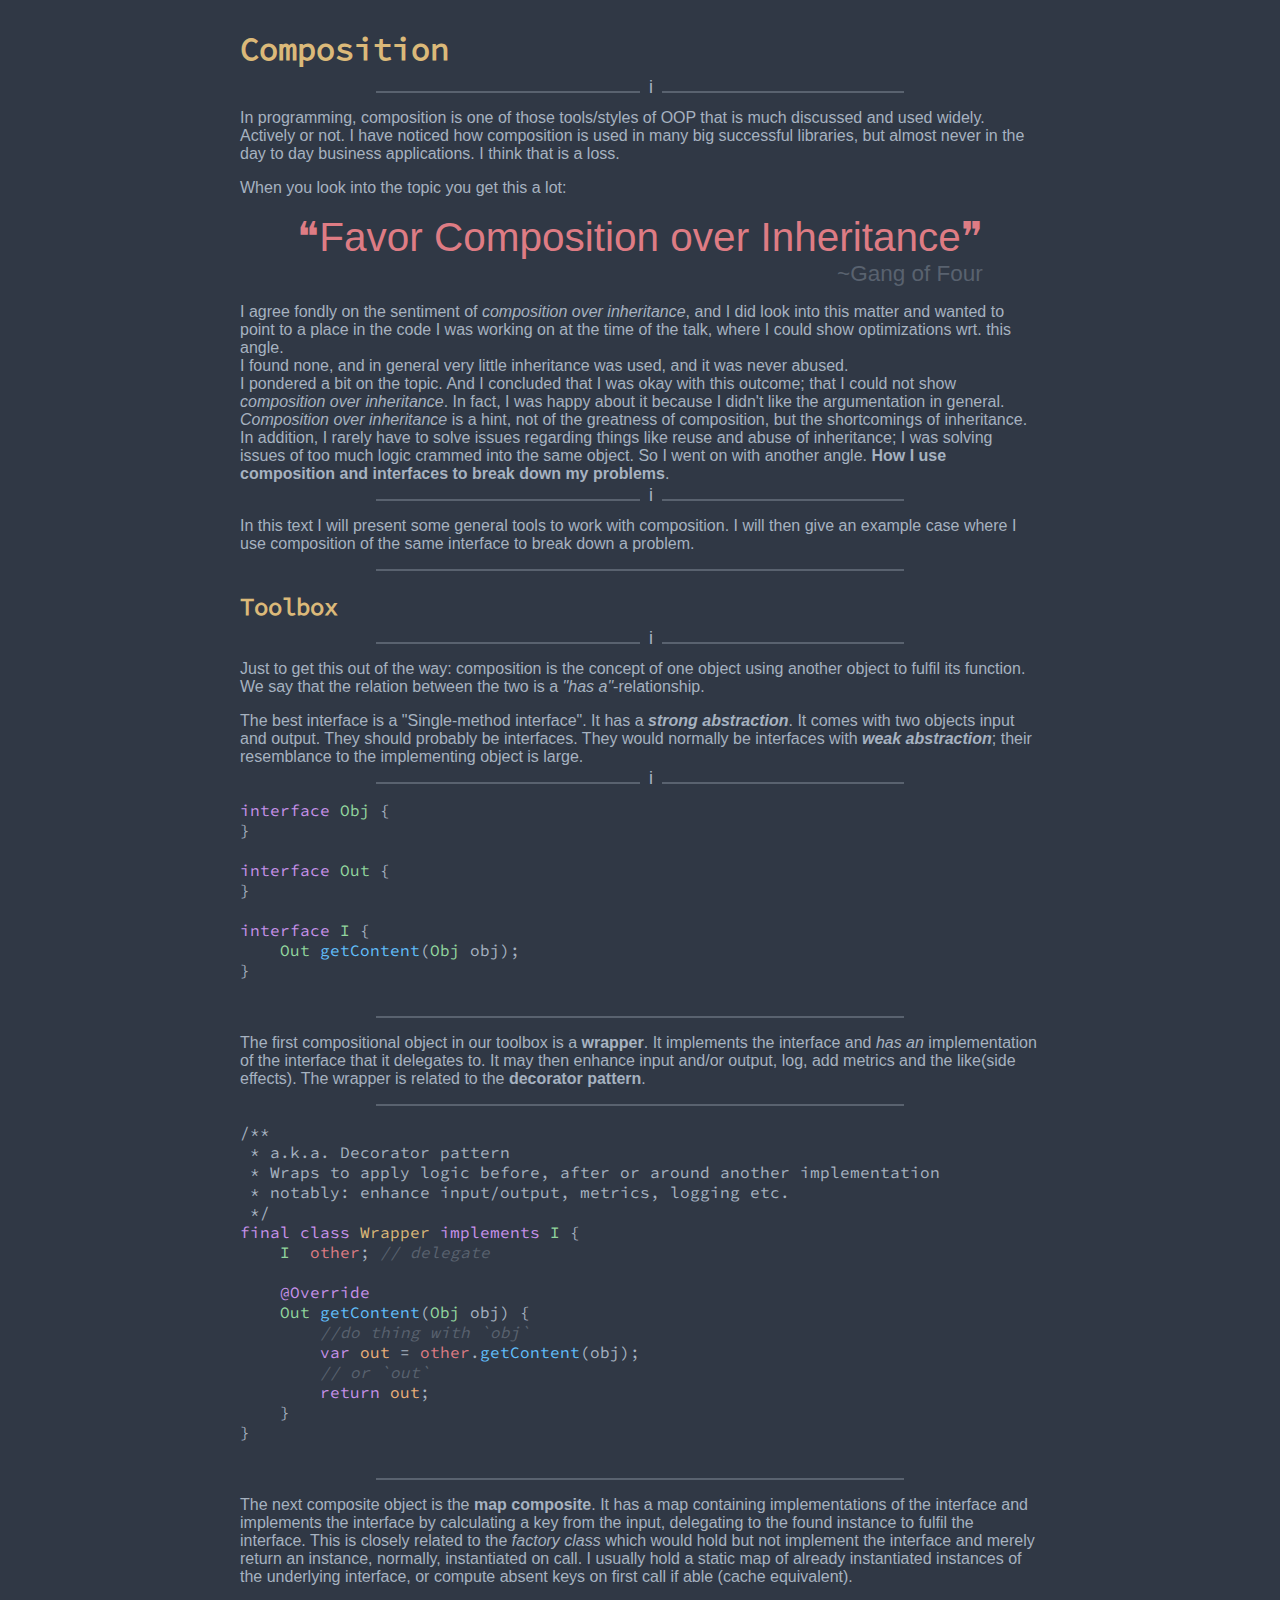
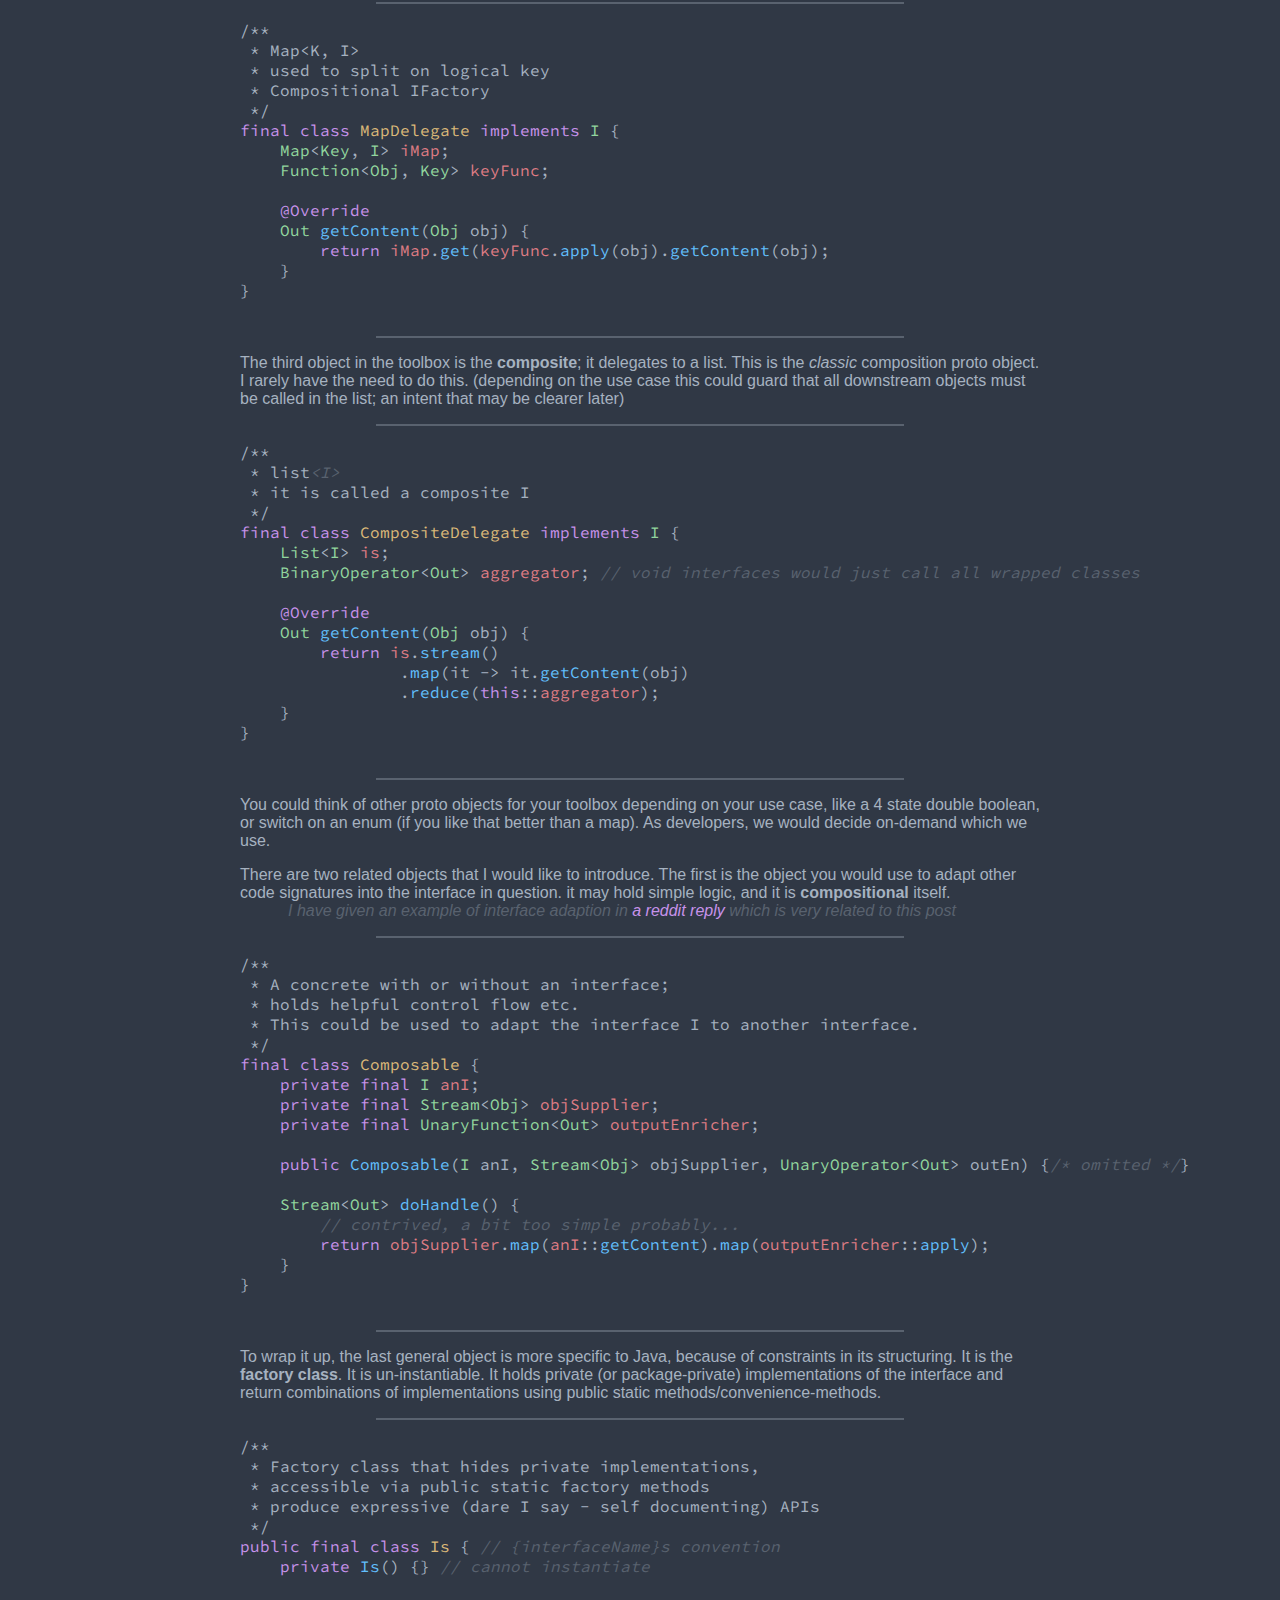
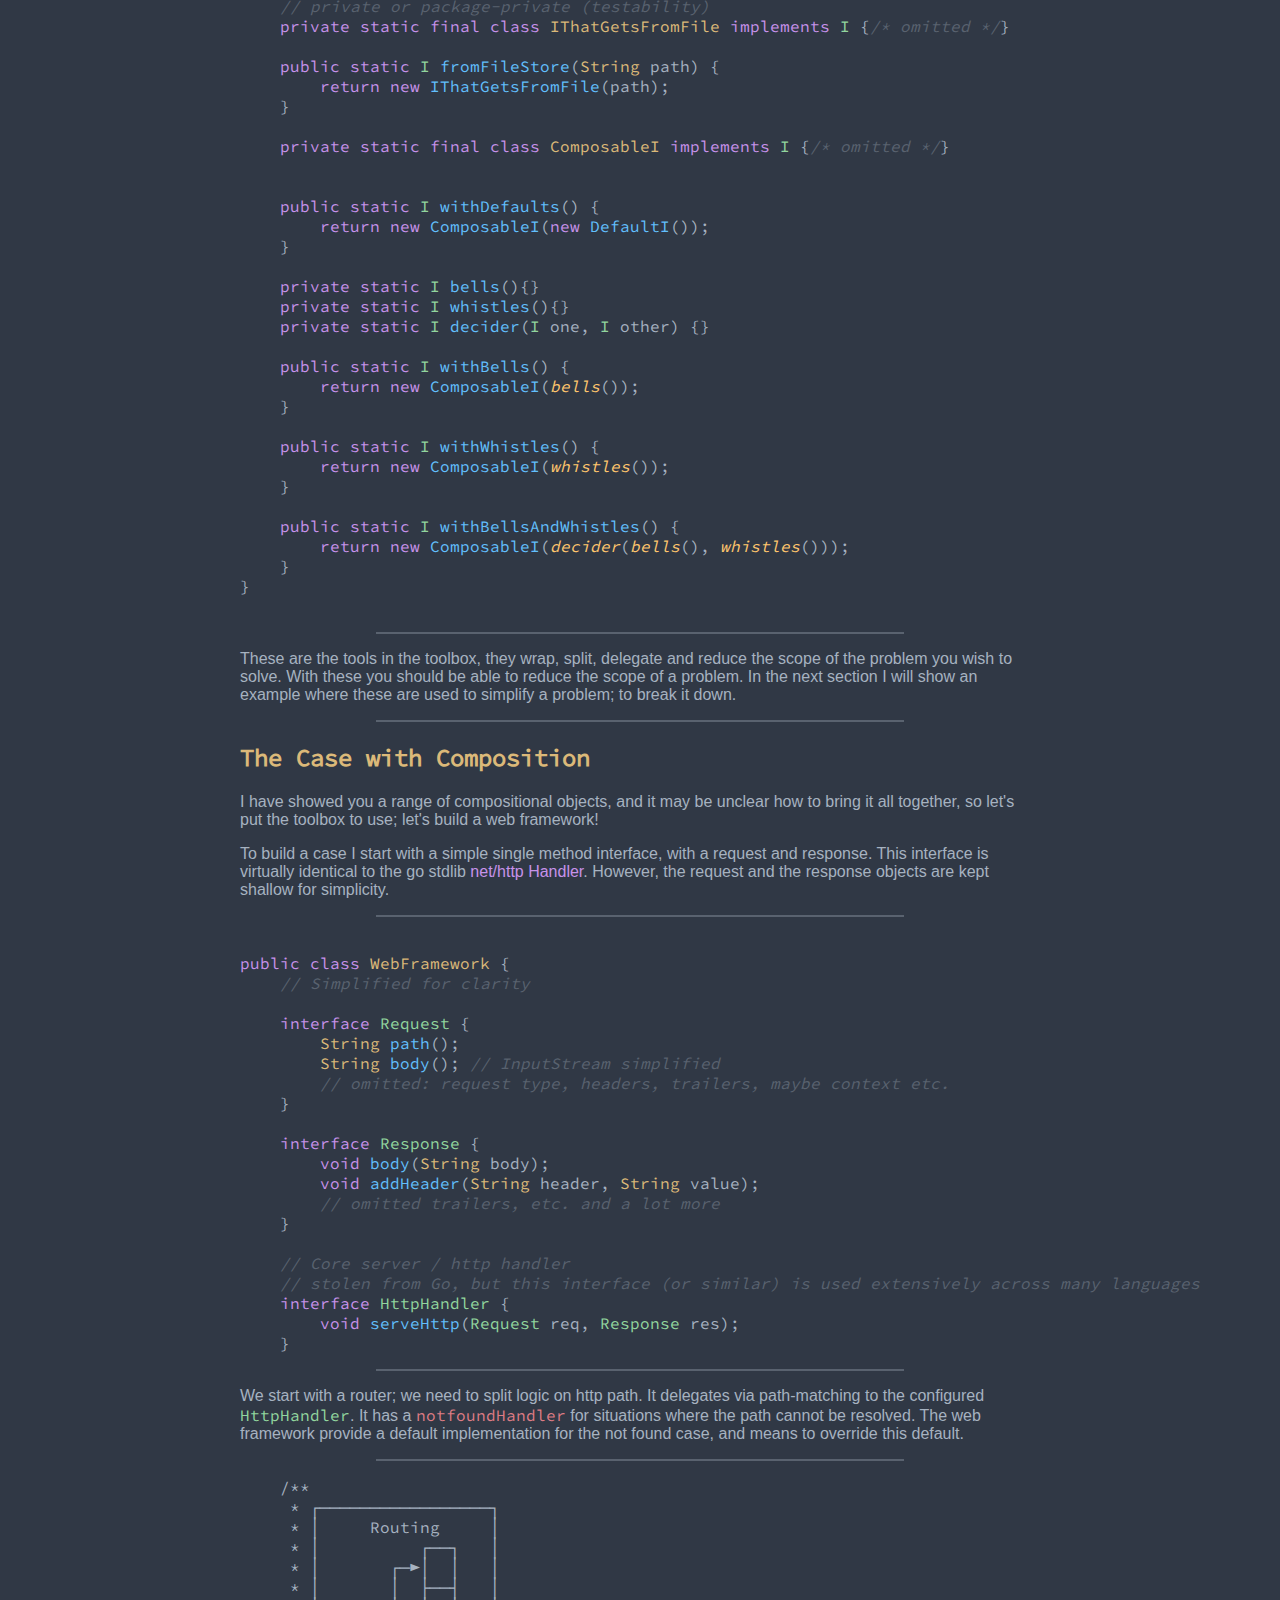
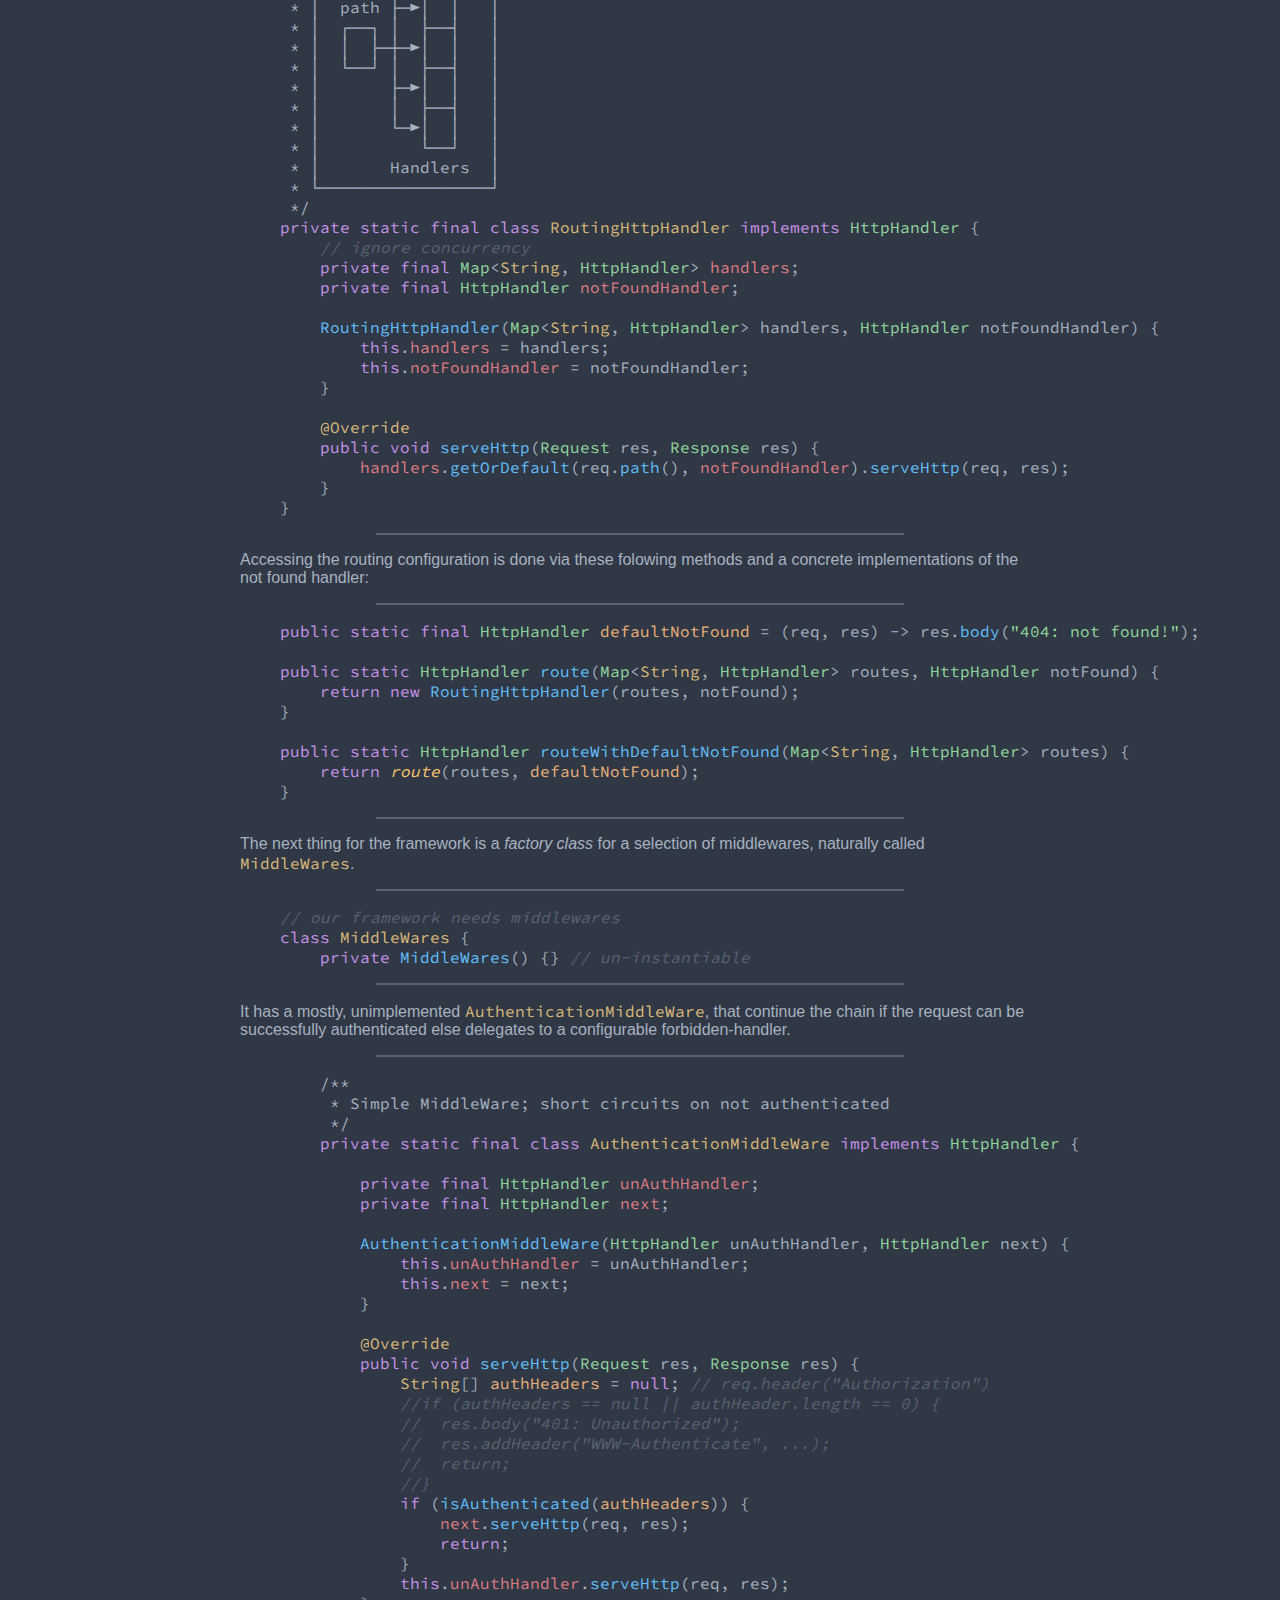
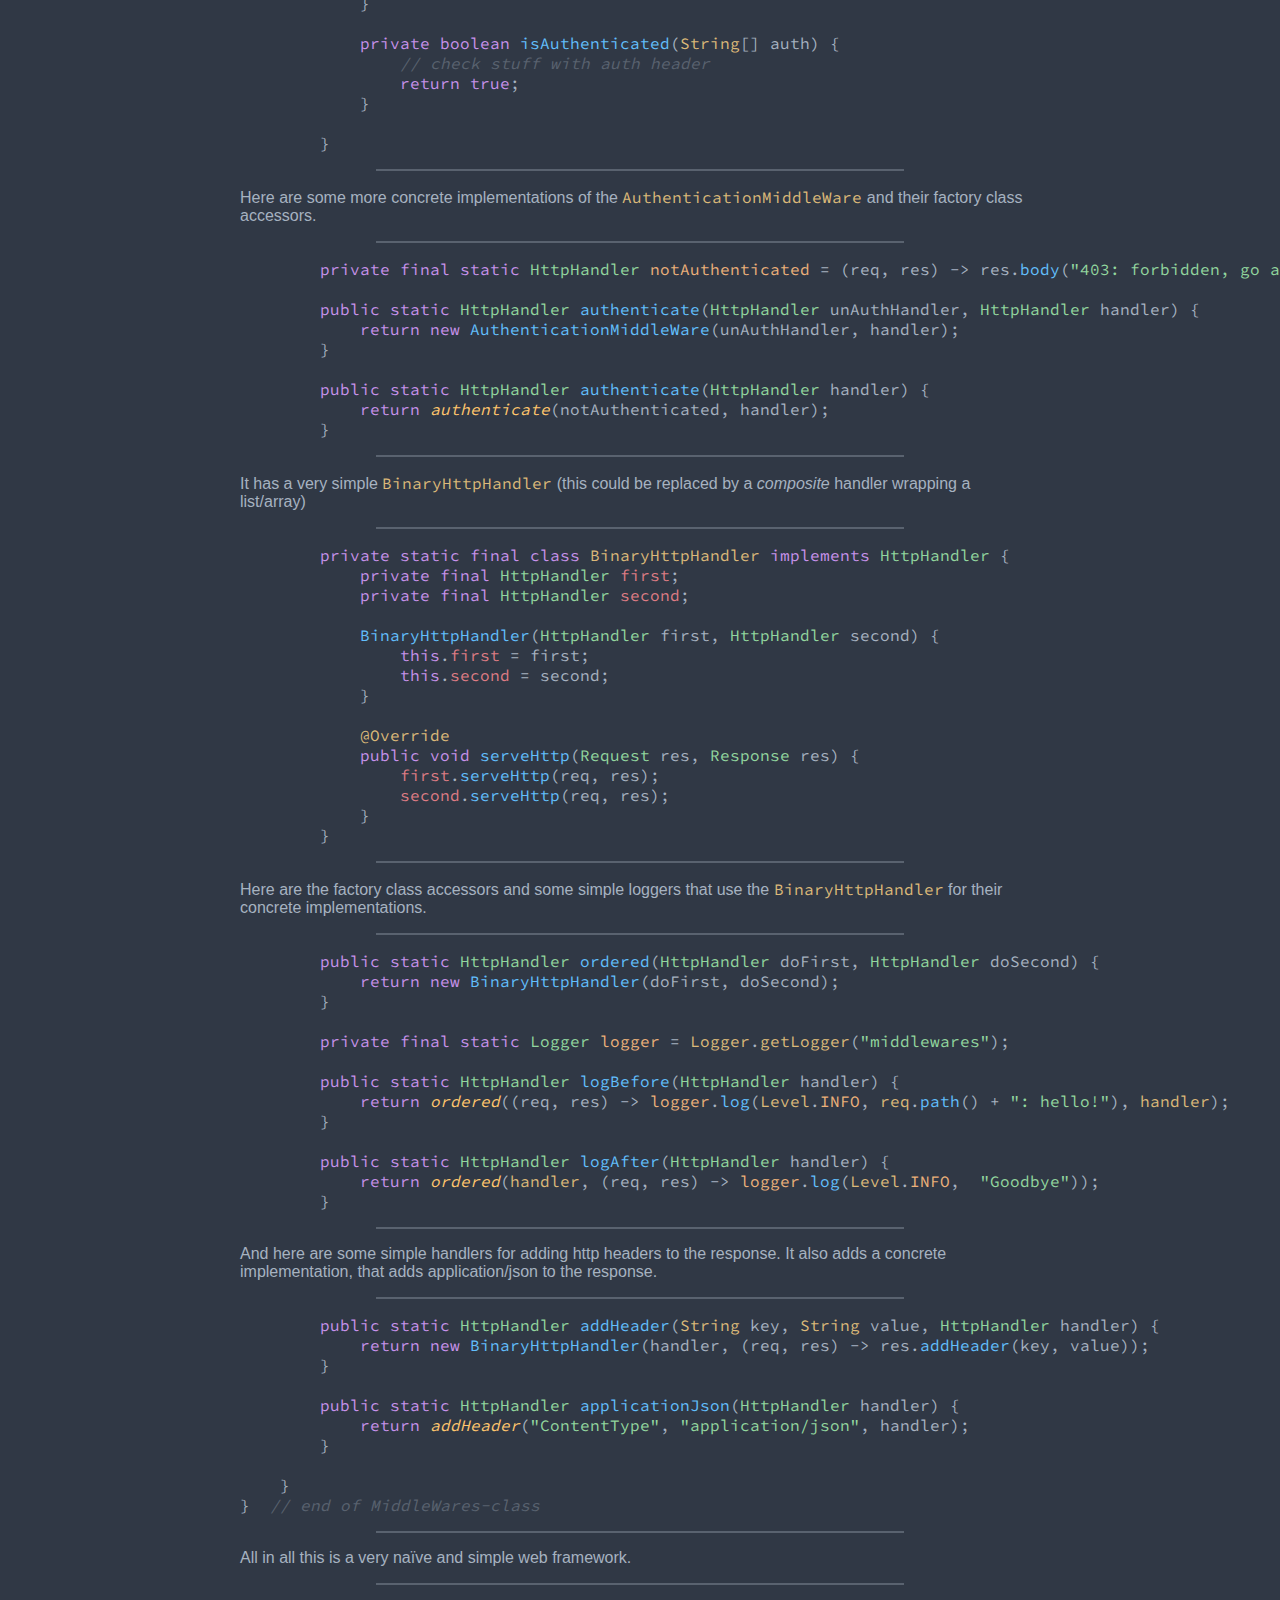
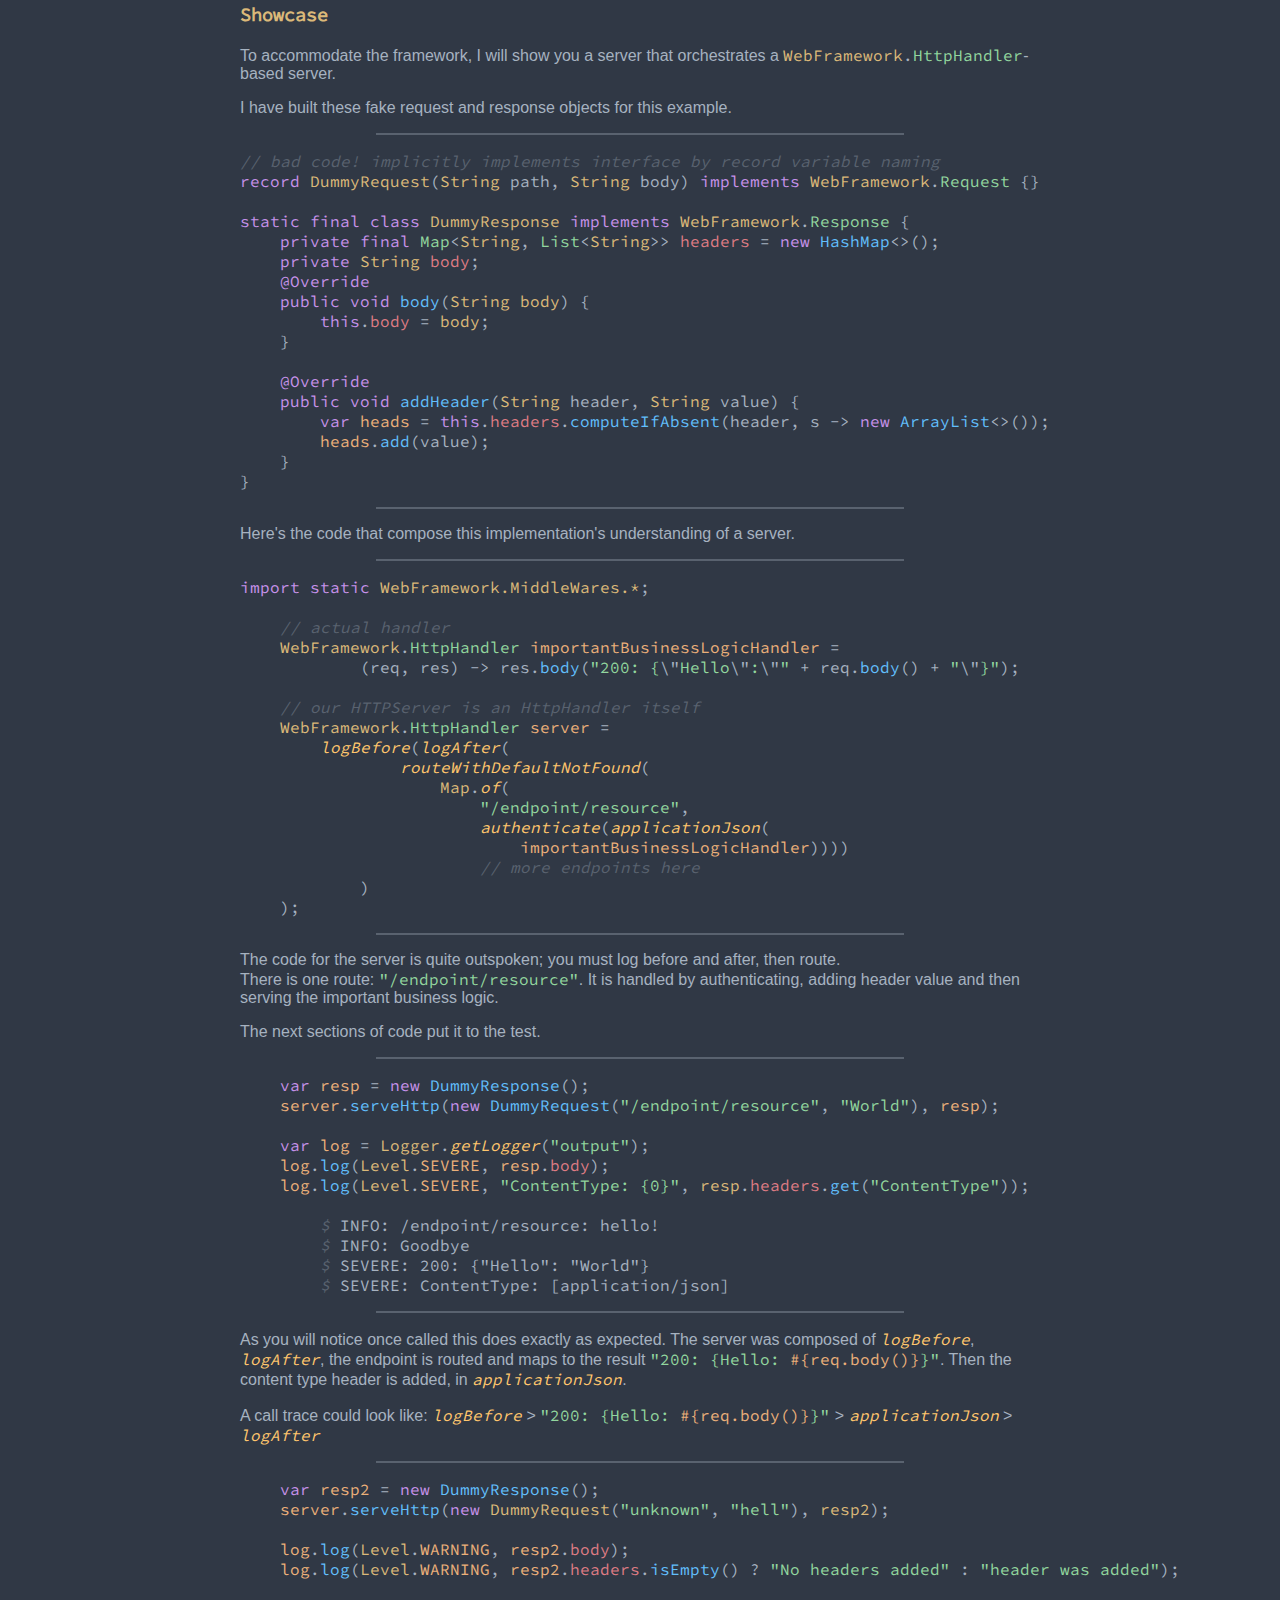
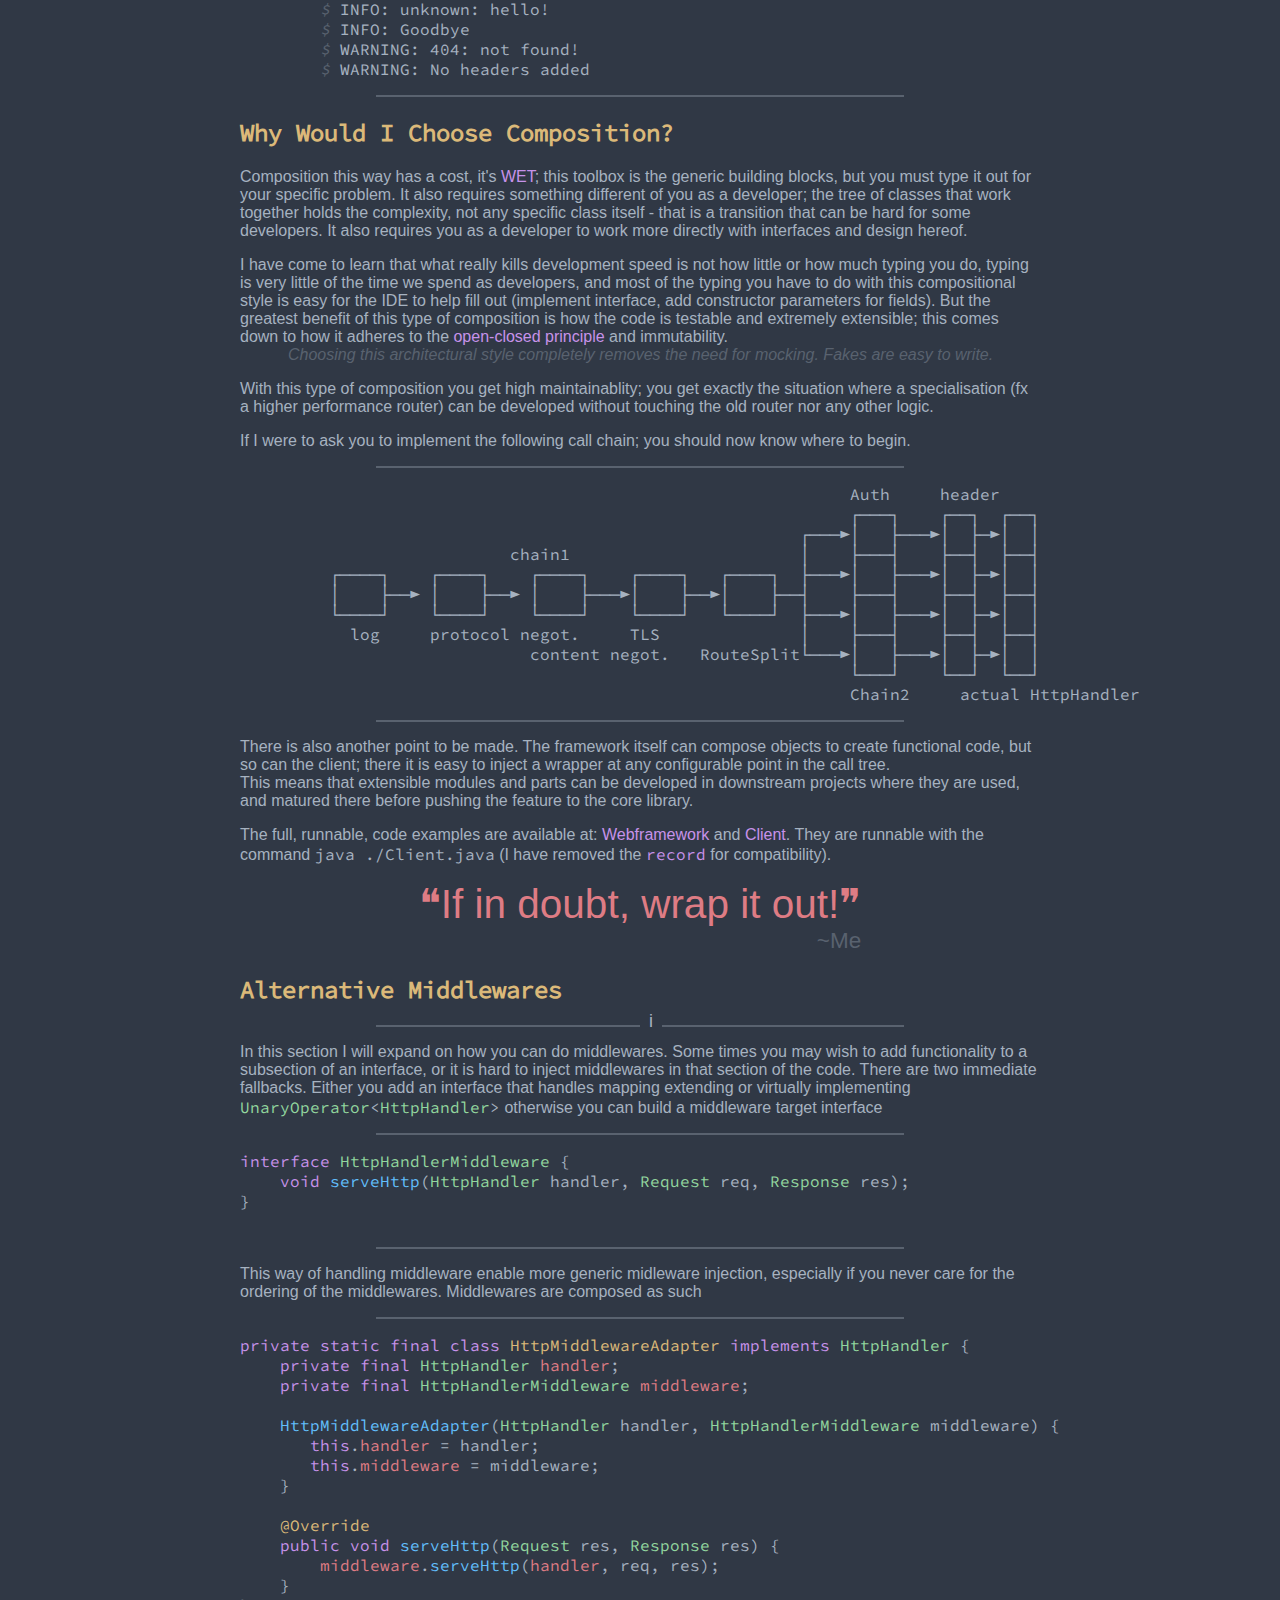
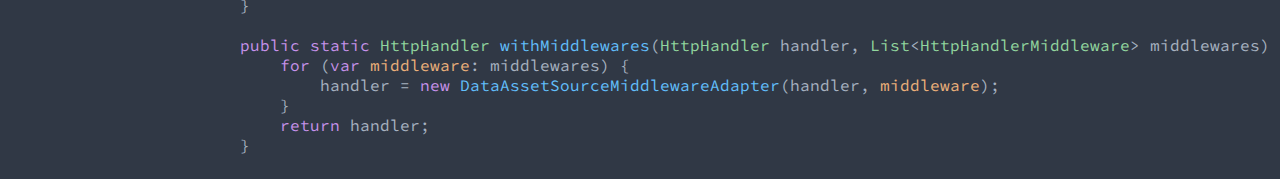
<file: composition/index.html>
<!DOCTYPE html>
<html lang="en">
<head>
<title>Composition</title>
<meta http-equiv="Content-Type" content="text/html; charset=utf-8">
<style>
    @font-face {
     font-family: "Source Code Pro";
     src: url('/composition/SourceCodePro-Regular.ttf') format('truetype');
    }
    :root {
        --keyword: #c792ea;
        --class: #dbb979;
        --interface: #92d69e;
        --method: #62BFFC;
        --instance: #DE7C84;
        --final-static: #EBB07A;
        --static-method: #ffc66d;
        --comment: #59626f;
        --string: #92d69e;
        --background: #303845;
        --text-default-color: #a6b2c0;
    }
    * {
        color: var(--text-default-color);
        font-family: "Gill Sans MT", Calibri, sans-serif;
    }
    pre, pre > *, span.code, span.code > * {
        font-family: "Source Code Pro", ui-monospace, monospace;
    }
    a {
        color: var(--keyword);
        text-decoration: none;
    }
    .keyword { color: var(--keyword) }
    .class { color: var(--class) }
    .interface { color: var(--interface) }
    .meth { color: var(--method) }
    .instance { color: var(--instance) }
    .final-static { color: var(--final-static) }
    .stat-meth { color: var(--static-method); font-style: italic }
    .comment { 
        color: var(--comment); 
        font-style: italic 
    }
    .string { color: var(--string) }
    body {
        background-color: var(--background);
        display: flex;
        flex-direction: column;
    }
    article {
        max-width: 100vw;
        align-self: center;
    }
    @media (min-device-width: 600px) {
        article {
            max-width: 50rem;
        }
    }
    hr {
        width: 66%;
        border: none;
        border-top: 2px solid var(--comment)
    }
    h1, h2, h3, h4 {
        color: var(--class);
        font-family: "Source Code Pro", ui-monospace, monospace;
    }
    .indent {
        margin-left: 3rem;
    }
    .quote {
        display: flex;
        flex-direction: column;
    }
    .quote > div {
        display: flex;
        flex-direction: column;
        align-self: center;
    }
    .quote > div > * {
        color: var(--instance);
        text-align: right;
    }
    .quote > div  > span:first-child {
        font-size: 4.5vh;
    }
    .quote > div > span:first-child:before {
        content: '❝';
    }
    .quote > div > span:first-child::after {
        content: "❞";
    }
    .quote > div > span:last-child:before { content: "~"}
    .quote > div > span:last-child {
        color: var(--comment);
        font-size: 2.5vh;
    }

    .toggletip {
        position: relative;
    }

    .toggletip > hr:after {
        content: "i";
        color: var(--text-default-color);
        background: var(--background);
        font-size: large;
        padding: 0 1vh;
        position: absolute;
        top: calc(-0.4em + -0.5vmax);
    }
    .toggletip > hr {
        overflow: visible;
        text-align: center;
    }
    .toggletip > span {
        display: none;
        background-color: var(--text-default-color);
        font-size: 2vmax;
        color: var(--background);
        border: 2px solid var(--background);
    }
    .toggletip > hr:focus + span,
    .toggletip > hr:hover + span {
        display: block;
        position: absolute;
    }


</style>
</head>
<body>

<article>

    <section>
        <h1>Composition</h1>
        <div class="toggletip">
            <hr>
            <span>This text is an adaptation of a 30min talk on the subject. <br>
                The topic can slightly advanced for junior developers.<br>
                Code examples are written in Java but most of this should be broadly applicable.
            </span>
        </div>
        <p>
            In programming,  composition is one of those tools/styles of OOP that is much discussed and used widely. Actively or not. I have noticed how composition is used in many big successful libraries, but almost never in the day to day business applications. I think that is a loss.
        </p>
        <p>
            When you look into the topic you get this a lot:
        </p>
        <div class="quote">
            <div>
                <span>Favor Composition over Inheritance</span>
                <span>Gang of Four</span>
            </div>
        </div>

        <p>
            I agree fondly on the sentiment of <em>composition over inheritance</em>, and I did look into this matter and wanted to point to a place in the code I was working on at the time of the talk, where I could show optimizations wrt. this angle.
            <br>
            I found none, and in general very little inheritance was used, and it was never abused.
            <br>
            I pondered a bit on the topic. And I concluded that I was okay with this outcome; that I could not show <em>composition over inheritance</em>. In fact, I was happy about it because I didn't like the argumentation in general. <em>Composition over inheritance</em> is a hint, not of the greatness of composition, but the shortcomings of inheritance. In addition, I rarely have to solve issues regarding things like reuse and abuse of inheritance; I was solving issues of too much logic crammed into the same object. So I went on with another angle. <strong>How I use composition and interfaces to break down my problems</strong>.
        </p>
        <div class="toggletip">
            <hr>
            <span>
                I did observe a place where composition should have been used.
                <br>
                Fortunately the writers had done the second worst thing: copy-pasted code; second to inheritance
                <br>
                while harder to refactor it's easier to maintain.
            </span>
        </div>
        <p>
            In this text I will present some general tools to work with composition. I will then give an example case where I use composition of the same interface to break down a problem.
        </p>
    </section>
    <hr>
    <section>
        <h2>Toolbox</h2>
        <div class="toggletip">
            <hr>
            <span>You can glance through this section and come back to the concepts, for reference, later</span>
        </div>
        <p>
            Just to get this out of the way: composition is the concept of one object using another object to fulfil its function. We say that the relation between the two is a <em>"has a"</em>-relationship.
        </p>
        <p>
            The best interface is a "Single-method interface". It has a <strong><em>strong abstraction</em></strong>. It comes with two objects input and output. They should probably be interfaces. They would normally be interfaces with <strong><em>weak abstraction</em></strong>; their resemblance to the implementing object is large.
        </p>
    </section>
    <div class="toggletip">
        <hr>
        <span>
            This statement is especially true for Java as single method interfaces can be anonymously be implemented as any object that follow the correct signature.
            <br>
            In fact, the Go superpower; of interfaces being implemented once an object has its containing methods is exactly this - in Java only for single method interfaces.
            <br>
            ie. "My Code" implements "your" single-method interfaces without me knowing it!
        </span>
    </div>
    <section>
        <pre>
<span class="keyword">interface </span><span class="interface">Obj </span>{
}

<span class="keyword">interface </span><span class="interface">Out </span>{
}

<span class="keyword">interface </span><span class="interface">I </span>{
    <span class="interface">Out</span> <span class="meth">getContent</span>(<span class="interface">Obj</span> obj);
}
        </pre>
    </section>
    <hr>
    <section>
        <p>
            The first compositional object in our toolbox is a <strong>wrapper</strong>. It implements the interface and <em>has an</em> implementation of the interface that it delegates to. It may then enhance input and/or output, log, add metrics and the like(side effects). The wrapper is related to the <strong>decorator pattern</strong>.
        </p>
    </section>
    <hr>
    <section>
        <pre>
<span class="block-comment">/**</span>
 <span class="block-comment">* a.k.a. Decorator pattern</span>
 <span class="block-comment">* Wraps to apply logic before, after or around another implementation</span>
 <span class="block-comment">* notably: enhance input/output, metrics, logging etc.</span>
 <span class="block-comment">*/</span>
<span class="keyword">final class </span><span class="class">Wrapper </span><span class="keyword">implements </span><span class="interface">I </span>{
    <span class="interface">I </span> <span class="instance">other</span>; <span class="comment">// delegate </span>

    <span class="keyword">@Override</span>
    <span class="interface">Out</span> <span class="meth">getContent</span>(<span class="interface">Obj</span> obj) {
        <span class="comment">//do thing with `obj`</span>
        <span class="keyword">var</span> <span class="final-static">out</span> = <span class="instance">other</span>.<span class="meth">getContent</span>(obj);
        <span class="comment">// or `out`</span>
        <span class="keyword">return </span><span class="final-static">out</span>;
    }
}
        </pre>
    </section>
    <hr>
    <section>
        <p>
            The next composite object is the <strong>map composite</strong>. It has a map containing implementations of the interface and implements the interface by calculating a key from the input, delegating to the found instance to fulfil the interface. This is closely  related to the <em>factory class</em> which would hold but not implement the interface and merely return an instance, normally, instantiated on call. I usually hold a static map of already instantiated instances of the underlying interface, or compute absent keys on first call if able (cache equivalent).
        </p>
    </section>
    <hr>
    <section>
        <pre>
<span class="block-comment">/**</span>
 <span class="block-comment">* Map</span><span class="block-comment">&lt;K</span><span class="block-comment">, I&gt; </span>
 <span class="block-comment">* used to split on logical key</span>
 <span class="block-comment">* Compositional IFactory</span>
 <span class="block-comment">*/</span>
<span class="keyword">final class </span><span class="class">MapDelegate </span><span class="keyword">implements </span><span class="interface">I </span>{
    <span class="interface">Map</span>&lt;<span class="interface">Key</span>, <span class="interface">I</span>&gt; <span class="instance">iMap</span>;
    <span class="interface">Function</span>&lt;<span class="interface">Obj</span>, <span class="interface">Key</span>&gt; <span class="instance">keyFunc</span>;

    <span class="keyword">@Override</span>
    <span class="interface">Out</span><span class="meth"> getContent</span>(<span class="interface">Obj</span> obj) {
        <span class="keyword">return </span><span class="instance">iMap</span>.<span class="meth">get</span>(<span class="instance">keyFunc</span>.<span class="meth">apply</span>(obj).<span class="meth">getContent</span>(obj);
    }
}
        </pre>
    </section>
    <hr>
    <section>
        <p>
            The third object in the toolbox is the <strong>composite</strong>; it delegates to a list. This is the <em>classic</em> composition proto object. I rarely have the need to do this. (depending on the use case this could guard that all downstream objects must be called in the list; an intent that may be clearer later)
        </p>
    </section>
    <hr>
    <section>
        <pre>
<span class="block-comment">/**</span>
 <span class="block-comment">* list</span><span class="comment">&lt;I&gt;</span>
 <span class="block-comment">* it is called a composite I</span>
 <span class="block-comment">*/</span>
<span class="keyword">final class </span><span class="class">CompositeDelegate </span><span class="keyword">implements </span><span class="interface">I </span>{
    <span class="interface">List</span>&lt;<span class="interface">I</span>&gt; <span class="instance">is</span>;
    <span class="interface">BinaryOperator</span>&lt;<span class="interface">Out</span>&gt; <span class="instance">aggregator</span>; <span class="comment">// void interfaces would just call all wrapped classes</span>

    <span class="keyword">@Override</span>
    <span class="interface">Out </span><span class="meth">getContent</span>(<span class="interface">Obj</span> obj) {
        <span class="keyword">return </span><span class="instance">is</span>.<span class="meth">stream</span>()
                .<span class="meth">map</span>(it -&gt; it.<span class="meth">getContent</span>(obj)
                .<span class="meth">reduce</span>(<span class="keyword">this</span>::<span class="instance">aggregator</span>);
    }
}
        </pre>
    </section>
    <hr>
    <section>
        <p>
            You could think of other proto objects for your toolbox depending on your use case, like a 4 state double boolean, or switch on an enum (if you like that better than a map). As developers, we would decide on-demand which we use.
        </p>
        <p>
            There are two related objects that I would like to introduce. The first is the object you would use to adapt other code signatures into the interface in question. it may hold simple logic,  and it is <strong>compositional</strong> itself.
            <br>
            <span class="comment indent">I have given an example of interface adaption in <a href="https://www.reddit.com/r/golang/comments/wk5ge7/I_Don%E2%80%99t_Like_Go%E2%80%99s_Default_HTTP_Handlers/ijm3vlx/?context=3">a reddit reply</a> which is very related to this post</span>
        </p>
    </section>
    <hr>
    <section>
        <pre>
<span class="block-comment">/**</span>
 <span class="block-comment">* A concrete with or without an interface; </span>
 <span class="block-comment">* holds helpful control flow etc.</span>
 <span class="block-comment">* This could be used to adapt the interface I to another interface.</span>
 <span class="block-comment">*/</span>
<span class="keyword">final class </span><span class="class">Composable </span>{
    <span class="keyword">private final </span><span class="interface">I </span><span class="instance">anI</span>;
    <span class="keyword">private final </span><span class="interface">Stream</span>&lt;<span class="interface">Obj</span>&gt; <span class="instance">objSupplier</span>;
    <span class="keyword">private final </span><span class="interface">UnaryFunction</span>&lt;<span class="interface">Out</span>&gt; <span class="instance">outputEnricher</span>;

    <span class="keyword">public </span><span class="meth">Composable</span>(<span class="interface">I </span>anI, <span class="interface">Stream</span>&lt;<span class="interface">Obj</span>&gt; objSupplier, <span class="interface">UnaryOperator</span>&lt;<span class="interface">Out</span>&gt; outEn) {<span class="comment">/* omitted */</span>}

    <span class="interface">Stream</span>&lt;<span class="interface">Out</span>&gt; <span class="meth">doHandle</span>() {
        <span class="comment">// contrived, a bit too simple probably...</span>
        <span class="keyword">return </span><span class="instance">objSupplier</span>.<span class="meth">map</span>(<span class="instance">anI</span>::<span class="meth">getContent</span>).<span class="meth">map</span>(<span class="instance">outputEnricher</span>::<span class="meth">apply</span>);
    }
}
        </pre>
    </section>
    <hr>
    <section>
        <p>
            To wrap it up, the last general object is more specific to Java, because of constraints in its structuring. It is the <strong>factory class</strong>. It is un-instantiable. It holds private (or package-private) implementations of the interface and return combinations of implementations using public static methods/convenience-methods.
        </p>
    </section>
    <hr>
    <section>
    <pre>
<span class="block-comment">/**</span>
 <span class="block-comment">* Factory class that hides private implementations, </span>
 <span class="block-comment">* accessible via public static factory methods</span>
 <span class="block-comment">* produce expressive (dare I say - self documenting) APIs</span>
 <span class="block-comment">*/</span>
<span class="keyword">public final class </span><span class="class">Is </span>{ <span class="comment">// {interfaceName}s convention</span>
    <span class="keyword">private </span><span class="meth">Is</span>() {} <span class="comment">// cannot instantiate</span>

    <span class="comment">// private or package-private (testability)</span>
    <span class="keyword">private static final class </span><span class="class">IThatGetsFromFile </span><span class="keyword">implements </span><span class="interface">I </span>{<span class="comment">/* omitted */</span>}

    <span class="keyword">public static </span><span class="interface">I </span><span class="meth">fromFileStore</span>(<span class="class">String</span> path) {
        <span class="keyword">return new </span><span class="meth">IThatGetsFromFile</span>(path);
    }

    <span class="keyword">private static final class </span><span class="class">ComposableI </span><span class="keyword">implements </span><span class="interface">I </span>{<span class="comment">/* omitted */</span>}


    <span class="keyword">public static </span><span class="interface">I </span><span class="meth">withDefaults</span>() {
        <span class="keyword">return new </span><span class="meth">ComposableI</span>(<span class="keyword">new </span><span class="meth">DefaultI</span>());
    }

    <span class="keyword">private static </span><span class="interface">I </span><span class="meth">bells</span>(){}
    <span class="keyword">private static </span><span class="interface">I </span><span class="meth">whistles</span>(){}
    <span class="keyword">private static </span><span class="interface">I </span><span class="meth">decider</span>(<span class="interface">I </span>one, <span class="interface">I </span>other) {}

    <span class="keyword">public static </span><span class="interface">I </span><span class="meth">withBells</span>() {
        <span class="keyword">return new </span><span class="meth">ComposableI</span>(<span class="stat-meth">bells</span>());
    }

    <span class="keyword">public static </span><span class="interface">I </span><span class="meth">withWhistles</span>() {
        <span class="keyword">return new </span><span class="meth">ComposableI</span>(<span class="stat-meth">whistles</span>());
    }

    <span class="keyword">public static </span><span class="interface">I </span><span class="meth">withBellsAndWhistles</span>() {
        <span class="keyword">return new </span><span class="meth">ComposableI</span>(<span class="stat-meth">decider</span>(<span class="stat-meth">bells</span>(), <span class="stat-meth">whistles</span>()));
    }
}
    </pre>
    </section>
    <hr>


    <section>
        <p>
            These are the tools in the toolbox, they wrap, split, delegate and reduce the scope of the problem you wish to solve.
            With these you should be able to reduce the scope of a problem. In the next section I will show an example where these are used to simplify a problem; to break it down.
        </p>
    </section>
    <hr>
    <section>
        <h2>The Case with Composition</h2>
        <p>
            I have showed you a range of compositional objects, and it may be unclear how to bring it all together, so let's put the toolbox to use; let's build a web framework!
        </p>

        <p>
            To build a case I start with a simple single method interface, with a request and response. This interface is virtually identical to the go stdlib
            <a href="https://pkg.go.dev/net/http#Handler">net/http Handler</a>. However, the request and the response objects are kept shallow for simplicity.
        </p>
    </section>
    <hr>

    <section>
    <pre>

<span class="keyword">public class </span><span class="class">WebFramework </span>{
    <span class="comment">// Simplified for clarity</span>

    <span class="keyword">interface </span><span class="interface">Request </span>{
        <span class="class">String </span><span class="meth">path</span>();
        <span class="class">String </span><span class="meth">body</span>(); <span class="comment">// InputStream simplified</span>
        <span class="comment">// omitted: request type, headers, trailers, maybe context etc.</span>
    }

    <span class="keyword">interface </span><span class="interface">Response </span>{
        <span class="keyword">void </span><span class="meth">body</span>(<span class="class">String </span>body);
        <span class="keyword">void </span><span class="meth">addHeader</span>(<span class="class">String </span>header, <span class="class">String </span>value);
        <span class="comment">// omitted trailers, etc. and a lot more</span>
    }

    <span class="comment">// Core server / http handler</span>
    <span class="comment">// stolen from Go, but this interface (or similar) is used extensively across many languages</span>
    <span class="keyword">interface </span><span class="interface">HttpHandler </span>{
        <span class="keyword">void </span><span class="meth">serveHttp</span>(<span class="interface">Request </span>req, <span class="interface">Response </span>res);
    }
</pre>
    </section>
    <hr>
    <section>
        <p>We start with a router; we need to split logic on http path. It delegates via path-matching to the configured <span class="code interface">HttpHandler</span>. It has a <span class="code instance">notfoundHandler</span> for situations where the path cannot be resolved. The web framework provide a default implementation for the not found case, and means to override this default. </p>
    </section>
    <hr>
    <section>
<pre>
    <span class="block-comment">/**</span>
     <span class="block-comment">* ┌─────────────────┐</span>
     <span class="block-comment">* │     Routing     │</span>
     <span class="block-comment">* │          ┌──┐   │</span>
     <span class="block-comment">* │       ┌─►│  │   │</span>
     <span class="block-comment">* │       │  ├──┤   │</span>
     <span class="block-comment">* │  path ├─►│  │   │</span>
     <span class="block-comment">* │  ┌──┐ │  ├──┤   │</span>
     <span class="block-comment">* │  │  ├─┼─►│  │   │</span>
     <span class="block-comment">* │  └──┘ │  ├──┤   │</span>
     <span class="block-comment">* │       ├─►│  │   │</span>
     <span class="block-comment">* │       │  ├──┤   │</span>
     <span class="block-comment">* │       └─►│  │   │</span>
     <span class="block-comment">* │          └──┘   │</span>
     <span class="block-comment">* │       Handlers  │</span>
     <span class="block-comment">* └─────────────────┘</span>
     <span class="block-comment">*/</span>
    <span class="keyword">private static final class </span><span class="class">RoutingHttpHandler </span><span class="keyword">implements </span><span class="interface">HttpHandler </span>{
        <span class="comment">// ignore concurrency</span>
        <span class="keyword">private final </span><span class="interface">Map</span>&lt;<span class="class">String</span>, <span class="interface">HttpHandler</span>&gt; <span class="instance">handlers</span>;
        <span class="keyword">private final </span><span class="interface">HttpHandler </span><span class="instance">notFoundHandler</span>;

        <span class="meth">RoutingHttpHandler</span>(<span class="interface">Map</span>&lt;<span class="class">String</span>, <span class="interface">HttpHandler</span>&gt; handlers, <span class="interface">HttpHandler</span> notFoundHandler) {
            <span class="keyword">this</span>.<span class="instance">handlers </span>= handlers;
            <span class="keyword">this</span>.<span class="instance">notFoundHandler </span>= notFoundHandler;
        }

        <span class="class">@Override</span>
        <span class="keyword">public void </span><span class="meth">serveHttp</span>(<span class="interface">Request</span> res, <span class="interface">Response</span> res) {
            <span class="instance">handlers</span>.<span class="meth">getOrDefault</span>(req.<span class="meth">path</span>(), <span class="instance">notFoundHandler</span>).<span class="meth">serveHttp</span>(req, res);
        }
    }
</pre>
    </section>
    <hr>
    <section>
        <p>
            Accessing the routing configuration is done via these folowing methods and a concrete implementations of the not found handler:
        </p>
    </section>
    <hr>
    <section>
<pre>
    <span class="keyword">public static final </span><span class="interface">HttpHandler </span><span class="final-static">defaultNotFound </span>= (req, res) -&gt; res.<span class="meth">body</span>(<span class="string">&quot;404: not found!&quot;</span>);

    <span class="keyword">public static </span><span class="interface">HttpHandler </span><span class="meth">route</span>(<span class="interface">Map</span>&lt;<span class="class">String</span>, <span class="interface">HttpHandler</span>&gt; routes, <span class="interface">HttpHandler</span> notFound) {
        <span class="keyword">return new </span><span class="meth">RoutingHttpHandler</span>(routes, notFound);
    }

    <span class="keyword">public static </span><span class="interface">HttpHandler </span><span class="meth">routeWithDefaultNotFound</span>(<span class="interface">Map</span>&lt;<span class="class">String</span>, <span class="interface">HttpHandler</span>&gt; routes) {
        <span class="keyword">return </span><span class="stat-meth">route</span>(routes, <span class="final-static">defaultNotFound</span>);
    }
</pre>
    </section>
    <hr>
    <section>
        <p>
            The next thing for the framework is a <em>factory class</em> for a selection of middlewares, naturally called <span class="code class">MiddleWares</span>.
        </p>
    </section>
    <hr>
    <section>
<pre>
    <span class="comment">// our framework needs middlewares</span>
    <span class="keyword">class </span><span class="class">MiddleWares </span>{
        <span class="keyword">private </span><span class="meth">MiddleWares</span>() {} <span class="comment">// un-instantiable</span>
</pre>
    </section>
    <hr>
    <section>
        <p>
            It has a mostly, unimplemented <span class="code class">AuthenticationMiddleWare</span>, that continue the chain if the request can be successfully authenticated else delegates to a configurable forbidden-handler.
        </p>
    </section>
    <hr>
    <section>
<pre>
        <span class="block-comment">/**</span>
         <span class="block-comment">* Simple MiddleWare; short circuits on not authenticated</span>
         <span class="block-comment">*/</span>
        <span class="keyword">private static final class </span><span class="class">AuthenticationMiddleWare </span><span class="keyword">implements </span><span class="interface">HttpHandler </span>{

            <span class="keyword">private final </span><span class="interface">HttpHandler </span><span class="instance">unAuthHandler</span>;
            <span class="keyword">private final </span><span class="interface">HttpHandler </span><span class="instance">next</span>;

            <span class="meth">AuthenticationMiddleWare</span>(<span class="interface">HttpHandler</span> unAuthHandler, <span class="interface">HttpHandler</span> next) {
                <span class="keyword">this</span>.<span class="instance">unAuthHandler </span>= unAuthHandler;
                <span class="keyword">this</span>.<span class="instance">next </span>= next;
            }

            <span class="class">@Override</span>
            <span class="keyword">public void </span><span class="meth">serveHttp</span>(<span class="interface">Request</span> res, <span class="interface">Response</span> res) {
                <span class="class">String</span>[] <span class="final-static">authHeaders </span>= <span class="keyword">null</span>; <span class="comment">// req.header(&quot;Authorization&quot;)</span>
                <span class="comment">//if (authHeaders == null || authHeader.length == 0) {</span>
                <span class="comment">//  res.body(&quot;401: Unauthorized&quot;);</span>
                <span class="comment">//  res.addHeader(&quot;WWW-Authenticate&quot;, ...);</span>
                <span class="comment">//  return;</span>
                <span class="comment">//}</span>
                <span class="keyword">if </span>(<span class="meth">isAuthenticated</span>(<span class="final-static">authHeaders</span>)) {
                    <span class="instance">next</span>.<span class="meth">serveHttp</span>(req, res);
                    <span class="keyword">return</span>;
                }
                <span class="keyword">this</span>.<span class="instance">unAuthHandler</span>.<span class="meth">serveHttp</span>(req, res);
            }

            <span class="keyword">private boolean </span><span class="meth">isAuthenticated</span>(<span class="class">String</span>[] auth) {
                <span class="comment">// check stuff with auth header</span>
                <span class="keyword">return true</span>;
            }
    
        }
</pre>
    </section>
    <hr>
    <section>
        <p>
            Here are some more concrete implementations of the <span class="code class">AuthenticationMiddleWare</span> and their factory class accessors.
        </p>
    </section>
    <hr>
    <section>
<pre>
        <span class="keyword">private final static </span><span class="interface">HttpHandler </span><span class="final-static">notAuthenticated </span>= (req, res) -&gt; res.<span class="meth">body</span>(<span class="string">&quot;403: forbidden, go away!&quot;</span>);

        <span class="keyword">public static </span><span class="interface">HttpHandler </span><span class="meth">authenticate</span>(<span class="interface">HttpHandler </span>unAuthHandler, <span class="interface">HttpHandler </span>handler) {
            <span class="keyword">return new </span><span class="meth">AuthenticationMiddleWare</span>(unAuthHandler, handler);
        }

        <span class="keyword">public static </span><span class="interface">HttpHandler </span><span class="meth">authenticate</span>(<span class="interface">HttpHandler </span>handler) {
            <span class="keyword">return </span><span class="stat-meth">authenticate</span>(notAuthenticated, handler);
        }
</pre>
    </section>
    <hr>
    <section>
        <p>
            It has a very simple <span class="code class">BinaryHttpHandler</span> (this could be replaced by a <em>composite</em> handler wrapping a list/array)
        </p>
    </section>
    <hr>
    <section>
<pre>
        <span class="keyword">private static final class </span><span class="class">BinaryHttpHandler </span><span class="keyword">implements </span><span class="interface">HttpHandler </span>{
            <span class="keyword">private final </span><span class="interface">HttpHandler </span><span class="instance">first</span>;
            <span class="keyword">private final </span><span class="interface">HttpHandler </span><span class="instance">second</span>;

            <span class="meth">BinaryHttpHandler</span>(<span class="interface">HttpHandler </span>first, <span class="interface">HttpHandler </span>second) {
                <span class="keyword">this</span>.<span class="instance">first </span>= first;
                <span class="keyword">this</span>.<span class="instance">second </span>= second;
            }

            <span class="class">@Override</span>
            <span class="keyword">public void </span><span class="meth">serveHttp</span>(<span class="interface">Request</span> res, <span class="interface">Response</span> res) {
                <span class="instance">first</span>.<span class="meth">serveHttp</span>(req, res);
                <span class="instance">second</span>.<span class="meth">serveHttp</span>(req, res);
            }
        }
</pre>
    </section>
    <hr>
    <section>
        <p>
            Here are the factory class accessors and some simple loggers that use the <span class="code class">BinaryHttpHandler</span> for their concrete implementations.
        </p>
    </section>
    <hr>
    <section>
<pre>
        <span class="keyword">public static </span><span class="interface">HttpHandler </span><span class="meth">ordered</span>(<span class="interface">HttpHandler</span> doFirst, <span class="interface">HttpHandler</span> doSecond) {
            <span class="keyword">return new </span><span class="meth">BinaryHttpHandler</span>(doFirst, doSecond);
        }

        <span class="keyword">private final static </span><span class="interface">Logger </span><span class="final-static">logger </span>= <span class="class">Logger</span>.<span class="class">getLogger</span>(<span class="string">&quot;middlewares&quot;</span>);

        <span class="keyword">public static </span><span class="interface">HttpHandler </span><span class="meth">logBefore</span>(<span class="interface">HttpHandler </span>handler) {
            <span class="keyword">return </span><span class="stat-meth">ordered</span>((req, res) -&gt; <span class="final-static">logger</span>.<span class="meth">log</span>(<span class="class">Level</span>.<span class="final-static">INFO</span>, <span class="class">req</span>.<span class="meth">path</span>() + <span class="string">&quot;: hello!&quot;</span>), <span class="class">handler</span>);
        }

        <span class="keyword">public static </span><span class="interface">HttpHandler </span><span class="meth">logAfter</span>(<span class="interface">HttpHandler </span>handler) {
            <span class="keyword">return </span><span class="stat-meth">ordered</span>(<span class="class">handler</span>, (req, res) -&gt; <span class="final-static">logger</span>.<span class="meth">log</span>(<span class="class">Level</span>.<span class="final-static">INFO</span>,  <span class="string">&quot;Goodbye&quot;</span>));
        }
</pre>
    </section>
    <hr>
    <section>
        <p> And here are some simple handlers for adding http headers to the response. It also adds a concrete implementation, that adds application/json to the response.</p>
    </section>
    <hr>
    <section>
<pre>
        <span class="keyword">public static </span><span class="interface">HttpHandler </span><span class="meth">addHeader</span>(<span class="class">String</span> key, <span class="class">String</span> value, <span class="interface">HttpHandler </span>handler) {
            <span class="keyword">return new </span><span class="meth">BinaryHttpHandler</span>(handler, (req, res) -&gt; res.<span class="meth">addHeader</span>(key, value));
        }

        <span class="keyword">public static </span><span class="interface">HttpHandler </span><span class="meth">applicationJson</span>(<span class="interface">HttpHandler </span>handler) {
            <span class="keyword">return </span><span class="stat-meth">addHeader</span>(<span class="string">&quot;ContentType&quot;</span>, <span class="string">&quot;application/json&quot;</span>, handler);
        }

    }
}  <span class="comment">// end of MiddleWares-class</span>
</pre>
    </section>
    <hr>
    <section>
        <p>All in all this is a very naïve and simple web framework.</p>
    </section>
    <hr>
    <section>
        <h3>Showcase</h3>
        <p>
            To accommodate the framework, I will show you a server that orchestrates a <span class="code"><span class="class">WebFramework</span>.<span class="interface">HttpHandler</span></span>-based server.
        </p>
        <p>
            I have built these fake request and response objects for this example.
        </p>
    </section>
    <hr>
    <section>
<pre>
<span class="comment">// bad code! implicitly implements interface by record variable naming</span>
<span class="keyword">record</span><span class="class"> DummyRequest</span>(<span class="class">String</span> path, <span class="class">String</span> body) <span class="keyword">implements </span><span class="class">WebFramework</span>.<span class="interface">Request </span>{}

<span class="keyword">static final class </span><span class="class">DummyResponse </span><span class="keyword">implements </span><span class="class">WebFramework</span>.<span class="interface">Response </span>{
    <span class="keyword">private final </span><span class="interface">Map</span>&lt;<span class="class">String</span>, <span class="interface">List</span>&lt;<span class="class">String</span>&gt;&gt; <span class="instance">headers </span>= <span class="keyword">new </span><span class="meth">HashMap</span>&lt;&gt;();
    <span class="keyword">private </span><span class="class">String </span><span class="instance">body</span>;
    <span class="keyword">@Override</span>
    <span class="keyword">public void </span><span class="meth">body</span>(<span class="class">String body</span>) {
        <span class="keyword">this</span>.<span class="instance">body </span>= <span class="class">body</span>;
    }

    <span class="keyword">@Override</span>
    <span class="keyword">public void </span><span class="meth">addHeader</span>(<span class="class">String </span>header, <span class="class">String </span>value) {
        <span class="keyword">var </span><span class="final-static">heads </span>= <span class="keyword">this</span>.<span class="instance">headers</span>.<span class="meth">computeIfAbsent</span>(header, s -&gt; <span class="keyword">new </span><span class="meth">ArrayList</span>&lt;&gt;());
        <span class="final-static">heads</span>.<span class="meth">add</span>(value);
    }
}
</pre>
    </section>
    <hr>
    <section>
        <p>
            Here's the code that compose this implementation's understanding of a server.
        </p>
    </section>
    <hr>
    <section>
<pre>
<span class="keyword">import static </span><span class="class">WebFramework.MiddleWares.*</span>;

    <span class="comment">// actual handler</span>
    <span class="class">WebFramework</span>.<span class="interface">HttpHandler</span><span class="final-static"> importantBusinessLogicHandler </span>=
            (req, res) -&gt; res.<span class="meth">body</span>(<span class="string">&quot;200: {</span>\&quot;<span class="string">Hello</span>\&quot;<span class="string">:</span>\&quot;<span class="string">&quot; </span>+ req.<span class="meth">body</span>() + <span class="string">&quot;</span>\&quot;<span class="string">}&quot;</span>);

    <span class="comment">// our HTTPServer is an HttpHandler itself</span>
    <span class="class">WebFramework</span>.<span class="interface">HttpHandler</span><span class="final-static"> server </span>=
        <span class="stat-meth">logBefore</span>(<span class="stat-meth">logAfter</span>(
                <span class="stat-meth">routeWithDefaultNotFound</span>(
                    <span class="class">Map</span>.<span class="stat-meth">of</span>(
                        <span class="string">&quot;/endpoint/resource&quot;</span>,
                        <span class="stat-meth">authenticate</span>(<span class="stat-meth">applicationJson</span>(
                            <span class="final-static">importantBusinessLogicHandler</span>))))
                        <span class="comment">// more endpoints here</span>
            )
    );
</pre>
    </section>
    <hr>
    <section>
        <p>
            The code for the server is quite outspoken; you must log before and after, then route.
            <br>
            There is one route: <span class="code string">"/endpoint/resource"</span>. It is handled by authenticating, adding header value and then serving the important business logic.
        </p>
        <p>
            The next sections of code put it to the test.
        </p>
    </section>
    <hr>
    <section>
<pre>
    <span class="keyword">var </span><span class="final-static">resp </span>= <span class="keyword">new </span><span class="meth">DummyResponse</span>();
    <span class="final-static">server</span>.<span class="meth">serveHttp</span>(<span class="keyword">new </span><span class="meth">DummyRequest</span>(<span class="string">&quot;/endpoint/resource&quot;</span>, <span class="string">&quot;World&quot;</span>), <span class="final-static">resp</span>);

    <span class="keyword">var </span><span class="final-static">log </span>= <span class="class">Logger</span>.<span class="stat-meth">getLogger</span>(<span class="string">&quot;output&quot;</span>);
    <span class="final-static">log</span>.<span class="meth">log</span>(<span class="class">Level</span>.<span class="final-static">SEVERE</span>, <span class="final-static">resp</span>.<span class="instance">body</span>);
    <span class="final-static">log</span>.<span class="meth">log</span>(<span class="class">Level</span>.<span class="final-static">SEVERE</span>, <span class="string">&quot;ContentType: {0}&quot;</span>, <span class="class">resp</span>.<span class="instance">headers</span>.<span class="meth">get</span>(<span class="string">&quot;ContentType&quot;</span>));

        <span class="comment">$</span> INFO: /endpoint/resource: hello!
        <span class="comment">$</span> INFO: Goodbye
        <span class="comment">$</span> SEVERE: 200: {"Hello": "World"}
        <span class="comment">$</span> SEVERE: ContentType: [application/json]
</pre>
    </section>
    <hr>
    <section>
        <p>
            As you will notice once called this does exactly as expected. The server was composed of <span class="code stat-meth">logBefore</span>, <span class="code stat-meth">logAfter</span>,
            the endpoint is routed and maps to the result <span class="code string">"200: {Hello: <span class="final-static">#{req.body()}</span>}"</span>. Then the content type header is added, in <span class="code stat-meth">applicationJson</span>.
        </p>
        <p>
            A call trace could look like: <span class="code stat-meth">logBefore</span> > <span class="code string">"200: {Hello: <span class="final-static">#{req.body()}</span>}"</span> > <span class="code stat-meth">applicationJson</span> > <span class="code stat-meth">logAfter</span>
        </p>
    </section>
    <hr>
    <section>
<pre>
    <span class="keyword">var </span><span class="final-static">resp2 </span>= <span class="keyword">new </span><span class="meth">DummyResponse</span>();
    <span class="final-static">server</span>.<span class="meth">serveHttp</span>(<span class="keyword">new </span><span class="class">DummyRequest</span>(<span class="string">&quot;unknown&quot;</span>, <span class="string">&quot;hell&quot;</span>), <span class="class">resp2</span>);

    <span class="final-static">log</span>.<span class="meth">log</span>(<span class="class">Level</span>.<span class="final-static">WARNING</span>, <span class="final-static">resp2</span>.<span class="instance">body</span>);
    <span class="final-static">log</span>.<span class="meth">log</span>(<span class="class">Level</span>.<span class="final-static">WARNING</span>, <span class="final-static">resp2</span>.<span class="instance">headers</span>.<span class="meth">isEmpty</span>() ? <span class="string">&quot;No headers added&quot; </span>: <span class="string">&quot;header was added&quot;</span>);

        <span class="comment">$</span> INFO: unknown: hello!
        <span class="comment">$</span> INFO: Goodbye
        <span class="comment">$</span> WARNING: 404: not found!
        <span class="comment">$</span> WARNING: No headers added
</pre>
    </section>
    <hr>
        <section>
        <h2>Why Would I Choose Composition?</h2>
        <p>
            Composition this way has a cost, it's <a href="https://en.wikipedia.org/wiki/Don%27t_repeat_yourself#WET">WET</a>;
            this toolbox is the generic building blocks, but you must type it out for your specific problem.
            It also requires something different of you as a developer; the tree of classes that work together holds the complexity,
            not any specific class itself - that is a transition that can be hard for some developers.
            It also requires you as a developer to work more directly with interfaces and design hereof.
        </p>
        <p>
            I have come to learn that what really kills development speed is not how little or how much typing you do,
            typing is very little of the time we spend as developers,
            and most of the typing you have to do with this compositional style is easy for the IDE to help fill out
            (implement interface, add constructor parameters for fields).
            But the greatest benefit of this type of composition is how the code is testable and extremely extensible;
            this comes down to how it adheres to the <a href="https://en.wikipedia.org/wiki/Open%E2%80%93closed_principle">open-closed principle</a>
            and immutability.
            <br>
            <span class="comment indent">
                Choosing this architectural style completely removes the need for mocking. Fakes are easy to write.
            </span>
        </p>
        <p>
            With this type of composition you get high maintainablity; you get exactly the situation where a specialisation
            (fx a higher performance router) can be developed without touching the old router nor any other logic.
        </p>
        <p>
            If I were to ask you to implement the following call chain; you should now know where to begin.
        </p>
    </section>
    <hr>
    <section>
<pre class="block-comment">                                                             Auth     header
                                                             ┌───┐    ┌──┐  ┌──┐
                                                        ┌───►│   ├───►│  ├─►│  │
                           chain1                       │    ├───┤    ├──┤  ├──┤
         ┌────┐    ┌────┐    ┌────┐    ┌────┐   ┌────┐  ├───►│   ├───►│  ├─►│  │
         │    ├──► │    ├──► │    ├───►│    ├──►│    ├──┤    ├───┤    ├──┤  ├──┤
         └────┘    └────┘    └────┘    └────┘   └────┘  ├───►│   ├───►│  ├─►│  │
           log     protocol negot.     TLS              │    ├───┤    ├──┤  ├──┤
                             content negot.   RouteSplit└───►│   ├───►│  ├─►│  │
                                                             └───┘    └──┘  └──┘
                                                             Chain2     actual HttpHandler
</pre>
    </section>
    <hr>
    <section>
        <p>
            There is also another point to be made. The framework itself can compose objects to create functional code, but so can the client;
            there it is easy to inject a wrapper at any configurable point in the call tree.
            <br>
            This means that extensible modules and parts can be developed in downstream projects where they are used,
            and matured there before pushing the feature to the core library.
        </p>
        <p>
            The full, runnable, code examples are available at:
            <a href="/composition/WebFramework.java" download>Webframework</a> and <a href="/composition/Client.java" download>Client</a>.
            They are runnable with the command <span class="code">java ./Client.java</span>
            (I have removed the <span class="code keyword">record</span> for compatibility).
        </p>
        <div class=quote>
          <div>
            <span>If in doubt, wrap it out!</span>
            <span>Me</span>
          </div>
        </div>
    </section>
   <section>

    <h2>Alternative Middlewares</h2>

    <div class="toggletip">
        <hr>
        <span>
           This section expend beyond my talk
        </span>
    </div>

    <p>

       In this section I will expand on how you can do middlewares. Some times you may wish to add functionality to a subsection of an interface, or it is hard to inject middlewares in that section of the code. There are two immediate fallbacks. Either you add an interface that handles mapping extending or virtually implementing <span class="code"><span class="interface">UnaryOperator</span>&lt;<span class="interface">HttpHandler</span>&gt;</span>
        otherwise you can build a middleware target interface
</p>
    <hr>
    <pre>
<span class="keyword">interface </span><span class="interface">HttpHandlerMiddleware </span>{
    <span class="keyword">void</span> <span class="meth">serveHttp</span>(<span class="interface">HttpHandler</span> handler, <span class="interface">Request</span> req, <span class="interface">Response</span> res);
}
    </pre>
    <hr>
    <p>
        This way of handling middleware enable more generic midleware injection, especially if you never care for the ordering of the middlewares. Middlewares are composed as such
    </p>
    <hr>
    <pre><span class="keyword">private static final class </span><span class="class">HttpMiddlewareAdapter </span><span class="keyword">implements </span><span class="interface">HttpHandler </span>{
    <span class="keyword">private final </span><span class="interface">HttpHandler </span><span class="instance">handler</span>;
    <span class="keyword">private final </span><span class="interface">HttpHandlerMiddleware </span><span class="instance">middleware</span>;
   
    <span class="meth">HttpMiddlewareAdapter</span>(<span class="interface">HttpHandler</span> handler, <span class="interface">HttpHandlerMiddleware</span> middleware) {
       <span class="keyword">this</span>.<span class="instance">handler </span>= handler;
       <span class="keyword">this</span>.<span class="instance">middleware </span>= middleware;
    }
 
    <span class="class">@Override</span>
    <span class="keyword">public void </span><span class="meth">serveHttp</span>(<span class="interface">Request</span> res, <span class="interface">Response</span> res) {
        <span class="instance">middleware</span>.<span class="meth">serveHttp</span>(<span class="instance">handler</span>, req, res);
    }
}

<span class="keyword">public static </span><span class="interface">HttpHandler </span><span class="meth">withMiddlewares</span>(<span class="interface">HttpHandler</span> handler, <span class="interface">List</span>&lt;<span class="interface">HttpHandlerMiddleware</span>&gt; middlewares) {
    <span class="keyword">for</span> (<span class="keyword">var</span> <span class="final-static">middleware</span>: middlewares) {
        handler = <span class="keyword">new</span><span class="meth"> DataAssetSourceMiddlewareAdapter</span>(handler, <span class="final-static">middleware</span>);
    }
    <span class="keyword">return</span> handler;
}
</pre>
</section>
</article>
</body>
</html>
</file>
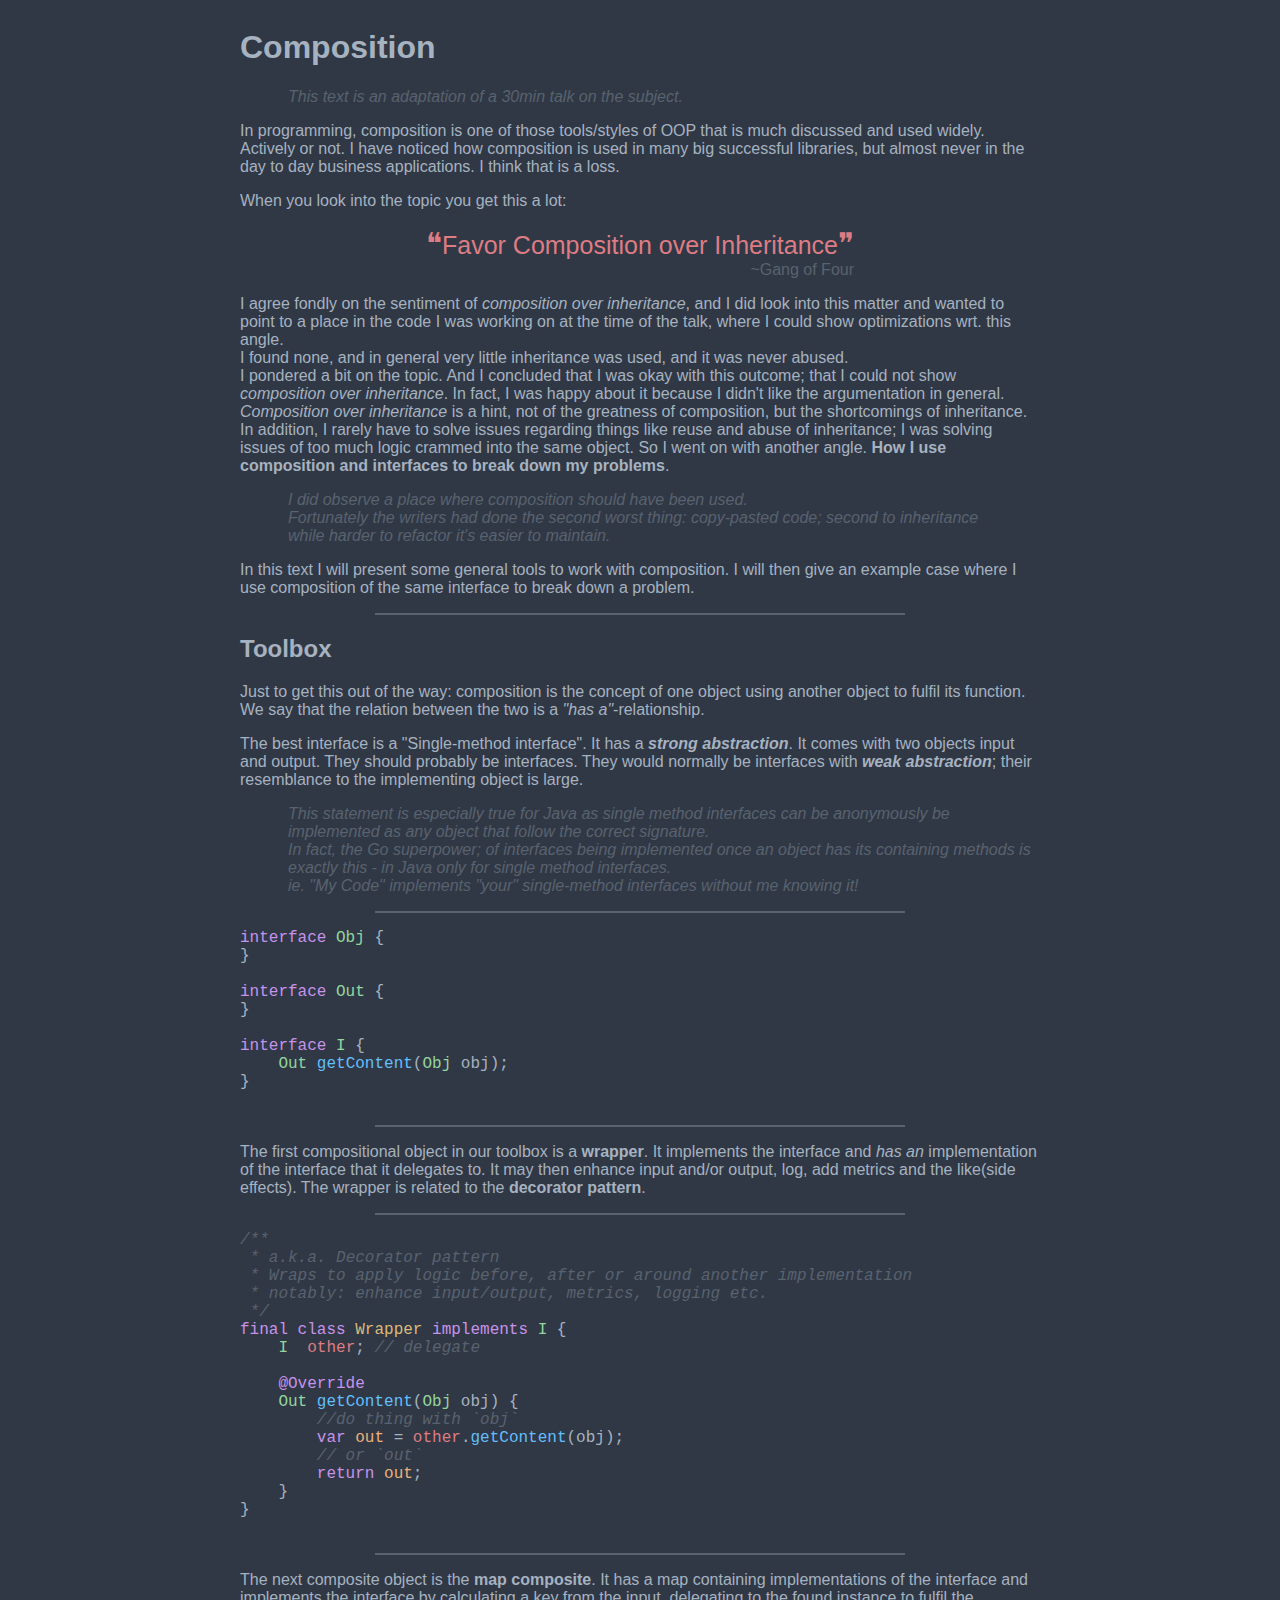
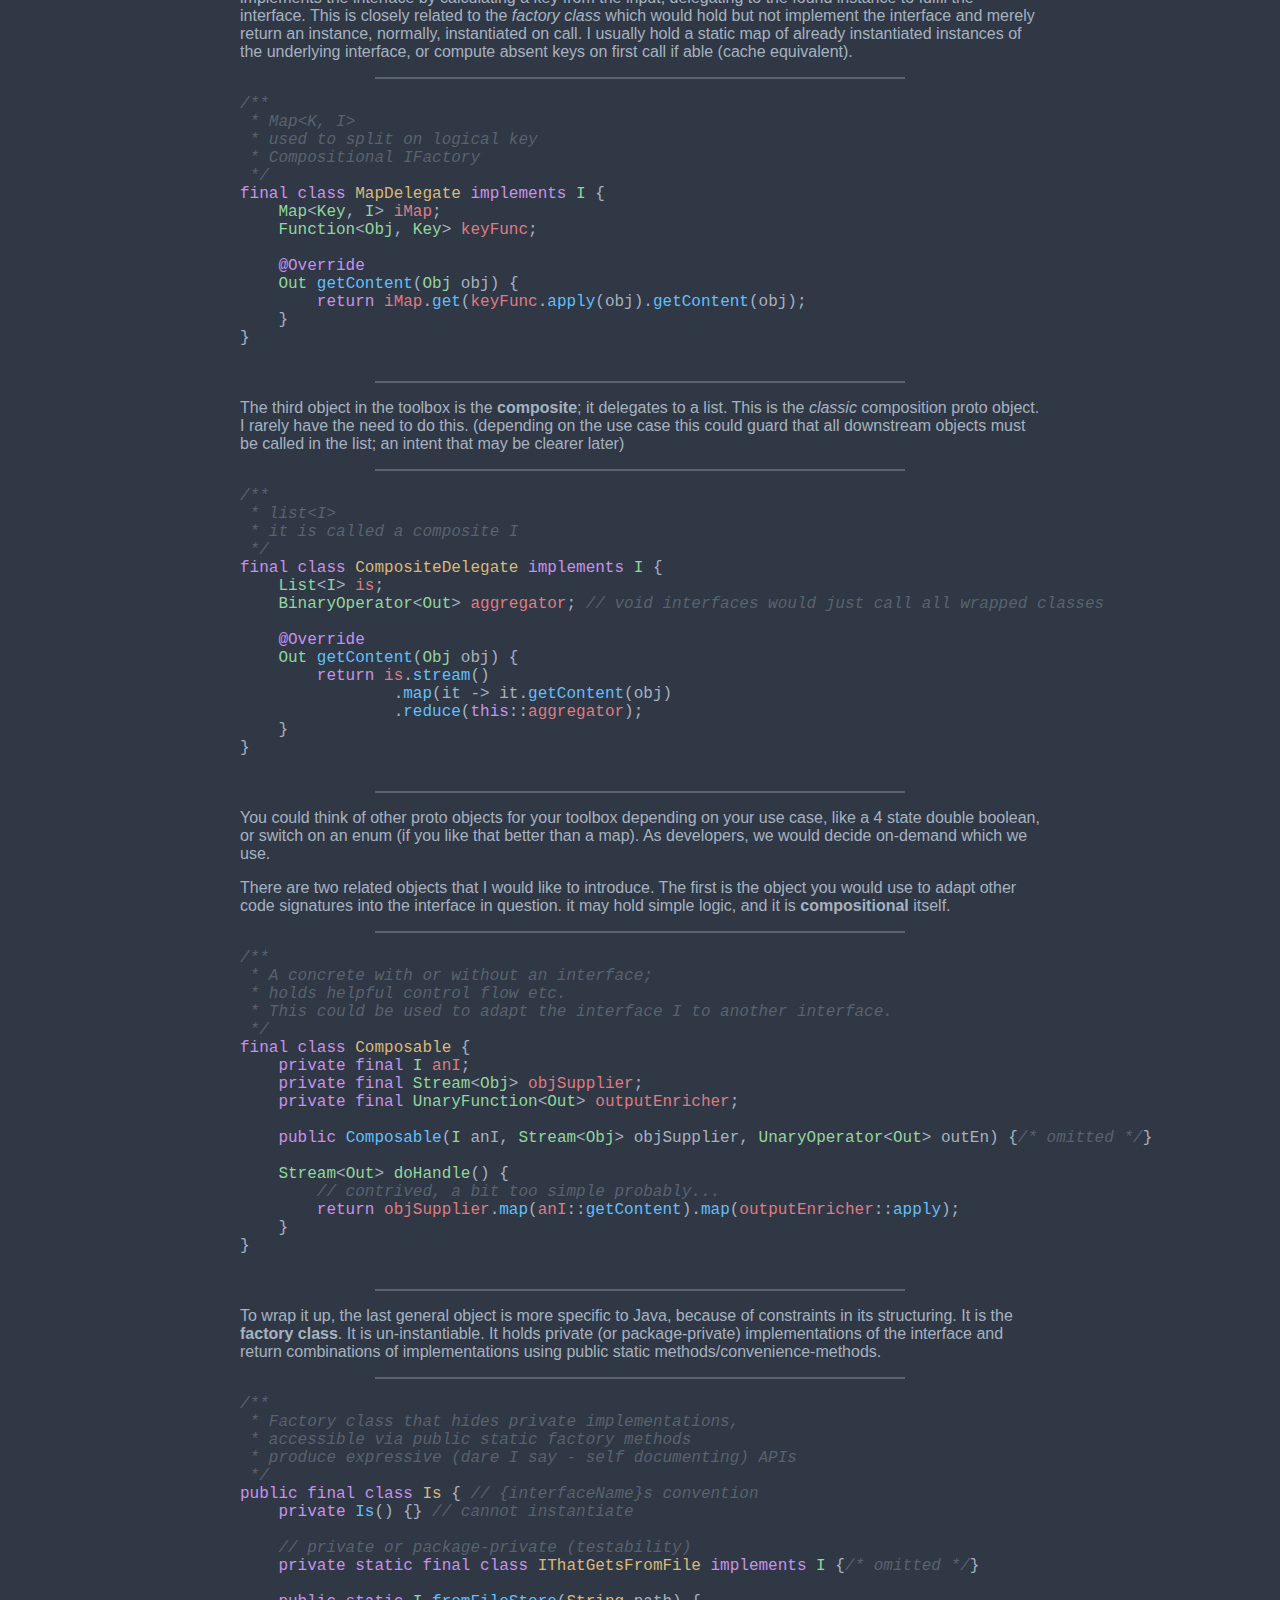
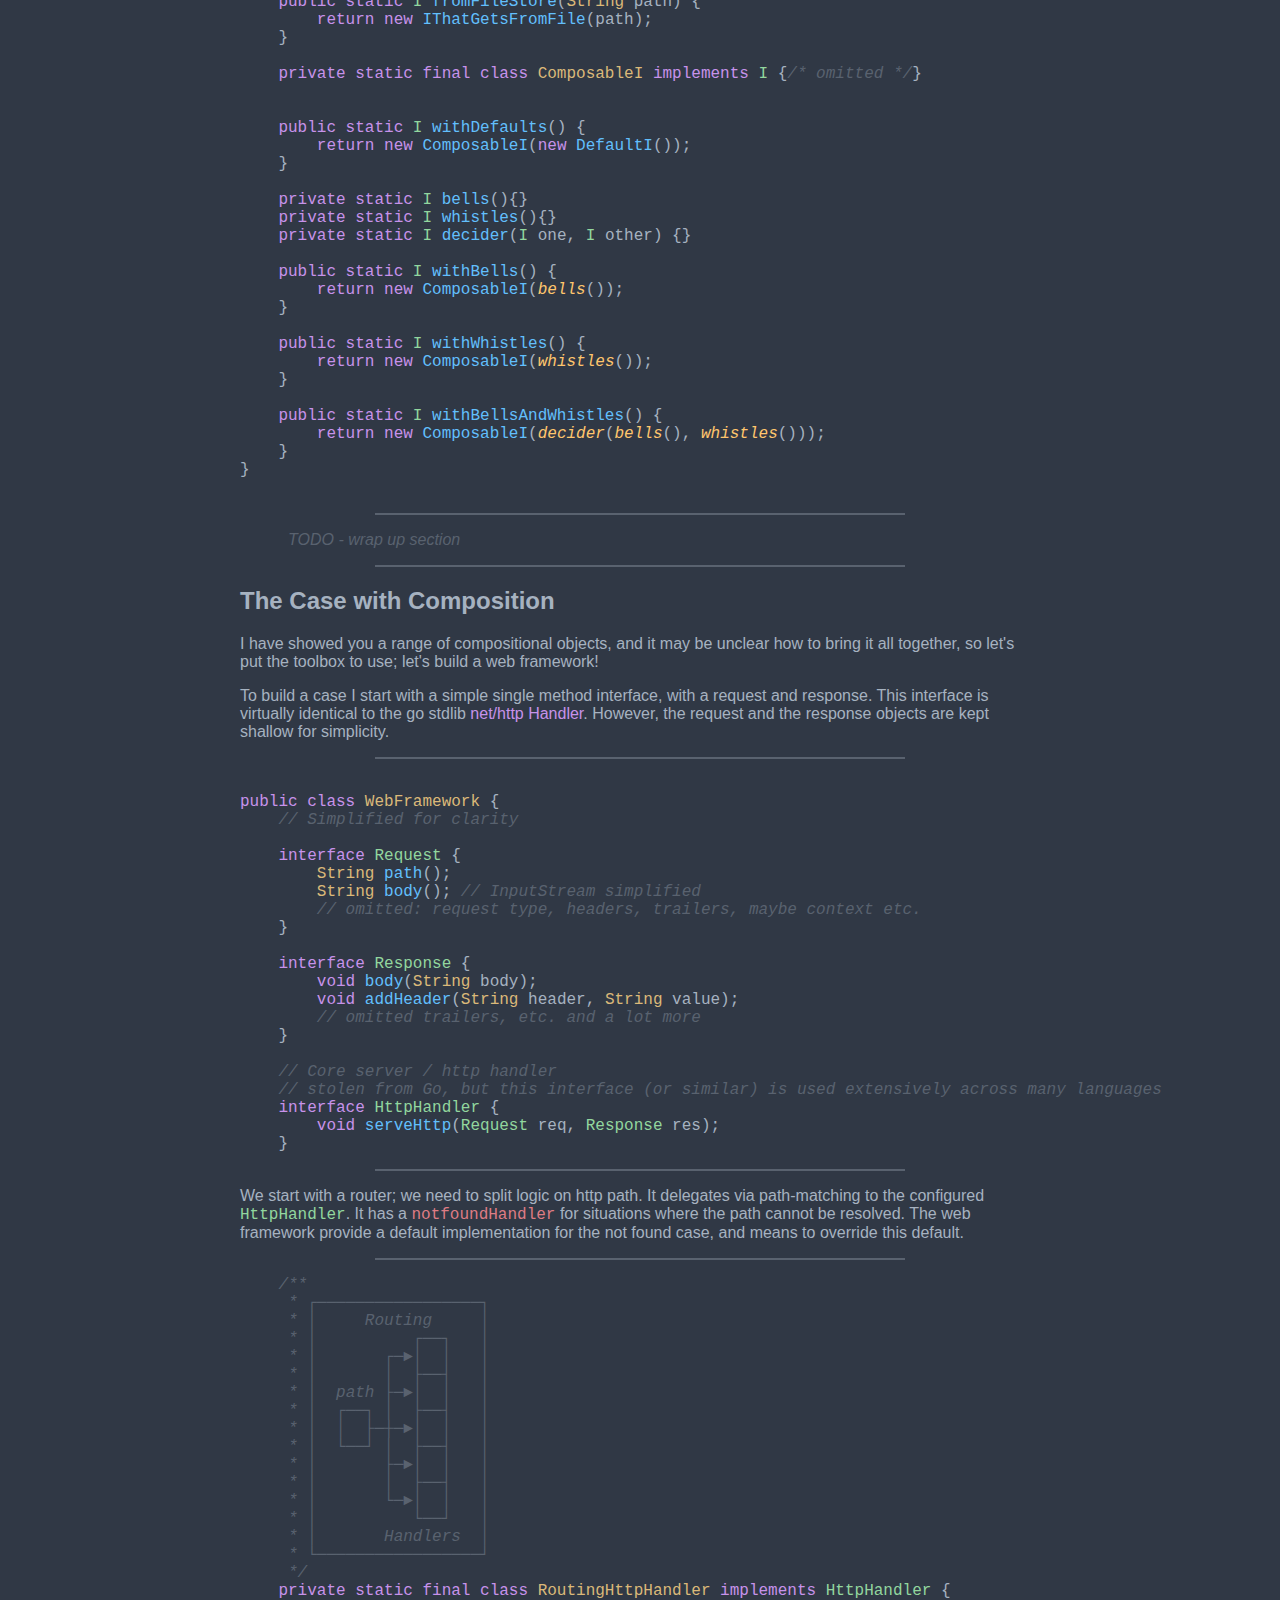
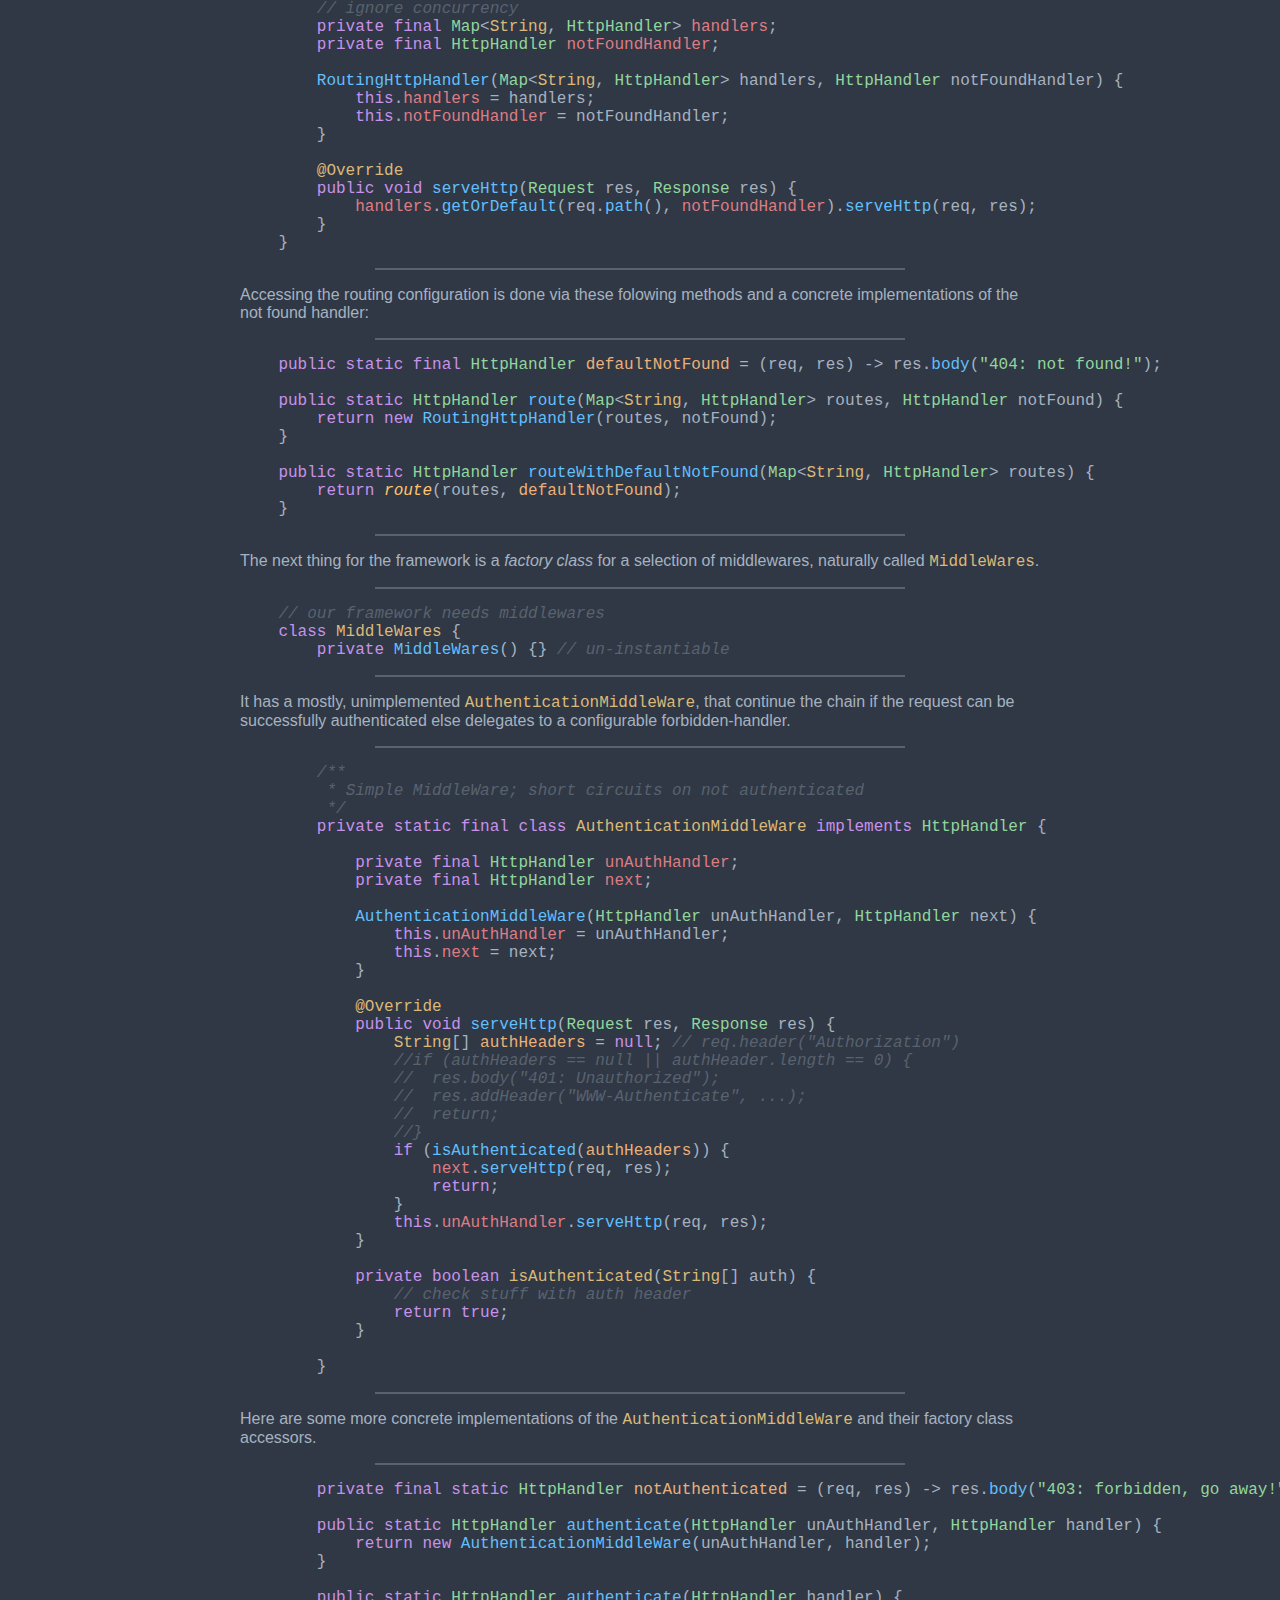
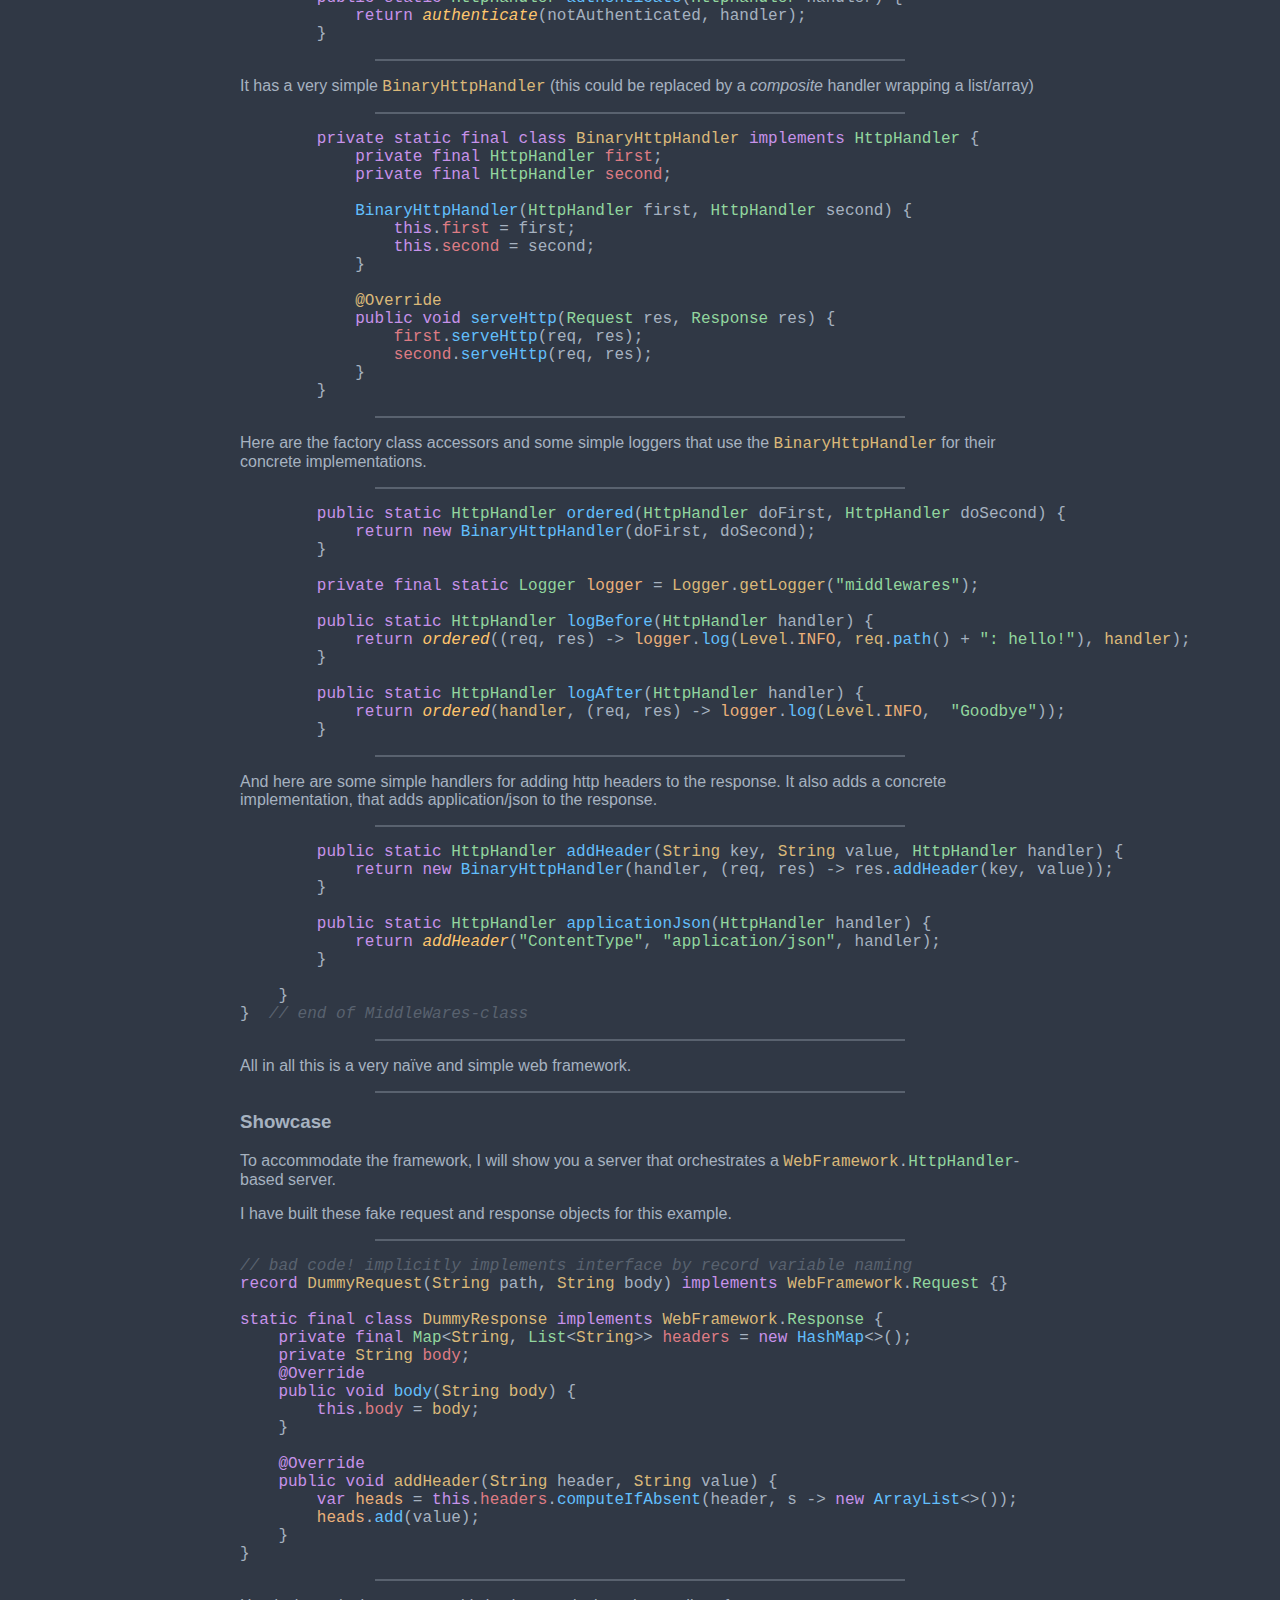
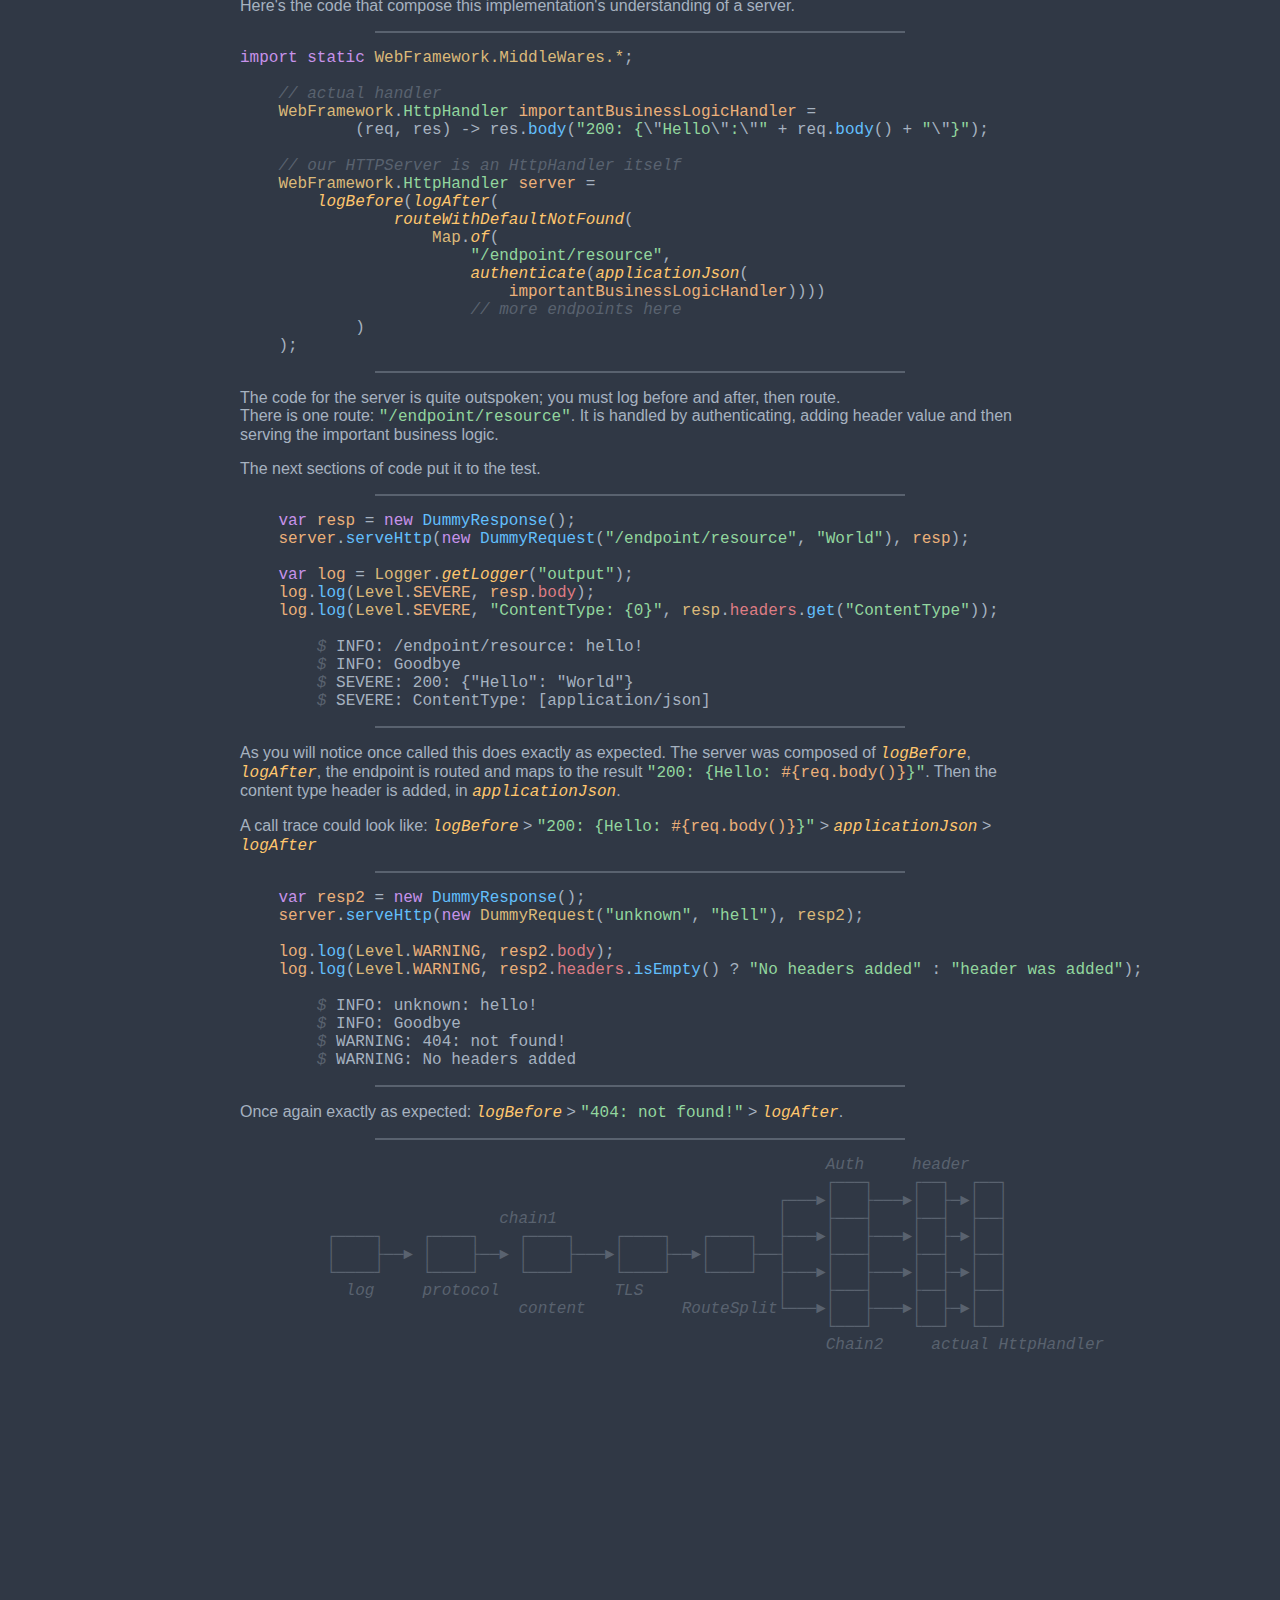
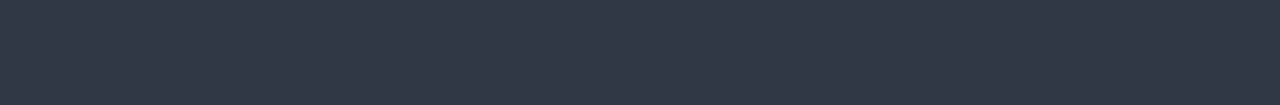
<file: composition.html>
<!DOCTYPE html>
<html lang="en">
<head>
<title>Composition</title>
<meta http-equiv="Content-Type" content="text/html; charset=utf-8">
<style>
    :root {
        --keyword: #c792ea;
        --class: #dbb979;
        --interface: #92d69e;
        --method: #62BFFC;
        --instance: #DE7C84;
        --final-static: #EBB07A;
        --static-method: #ffc66d;
        --comment: #59626f;
        --string: #92d69e;
        --background: #303845;
        --text-default-color: #a6b2c0;
    }
    * {
        color: var(--text-default-color);
        font-family: "Gill Sans MT", Calibri, sans-serif;
    }
    pre > * {
        font-family: ui-monospace, monospace;
    }
    pre {
        font-family: ui-monospace, monospace;
    }
    span.code > * {
        font-family: ui-monospace, monospace;
    }
    span.code {
        font-family: ui-monospace, monospace;
    }
    a {
        color: var(--keyword);
        text-decoration: none;
    }
    .keyword { color: var(--keyword) }
    .class { color: var(--class) }
    .interface { color: var(--interface) }
    .meth { color: var(--method) }
    .instance { color: var(--instance) }
    .final-static { color: var(--final-static) }
    .stat-meth { color: var(--static-method); font-style: italic }
    .comment { color: var(--comment); font-style: italic }
    .string { color: var(--string) }
    body {
        background-color: var(--background);
        display: flex;
        flex-direction: column;
    }
    body > div {
        max-width: 50rem;
        align-self: center;
    }

    hr {
        width: 66%;
        border: 1px solid var(--comment);
    }
    .indent {
        margin-left: 3rem;
    }
    .quote {
        display: flex;
        flex-direction: column;
    }
    .quote > div {
        display: flex;
        flex-direction: column;
        align-self: center;
    }
    .quote > div > * {
        color: var(--instance);
        text-align: right;
    }
    .quote > div  > span:first-child {
        font-size: 25px;
    }
    .quote > div > span:first-child:before {
        content: '❝';
        font-size: 30px;
    }
    .quote > div > span:first-child::after {
        content: "❞";
        font-size: 30px;
    }
    .quote > div > span:last-child:before { content: "~"}
    .quote > div > span:last-child {
        color: var(--comment);
    }
</style>
</head>
<body>

<div>

    <div>
        <h1>Composition</h1>
        <span class="comment indent">This text is an adaptation of a 30min talk on the subject.</span>

        <p>
            In programming,  composition is one of those tools/styles of OOP that is much discussed and used widely. Actively or not. I have noticed how composition is used in many big successful libraries, but almost never in the day to day business applications. I think that is a loss.
        </p>
        <p>
            When you look into the topic you get this a lot:
        </p>
        <div class="quote">
            <div>
                <span>Favor Composition over Inheritance</span>
                <span>Gang of Four</span>
            </div>
        </div>

        <p>
            I agree fondly on the sentiment of <em>composition over inheritance</em>, and I did look into this matter and wanted to point to a place in the code I was working on at the time of the talk, where I could show optimizations wrt. this angle.
            <br>
            I found none, and in general very little inheritance was used, and it was never abused.
            <br>
            I pondered a bit on the topic. And I concluded that I was okay with this outcome; that I could not show <em>composition over inheritance</em>. In fact, I was happy about it because I didn't like the argumentation in general. <em>Composition over inheritance</em> is a hint, not of the greatness of composition, but the shortcomings of inheritance. In addition, I rarely have to solve issues regarding things like reuse and abuse of inheritance; I was solving issues of too much logic crammed into the same object. So I went on with another angle. <strong>How I use composition and interfaces to break down my problems</strong>.
        </p>
        <p class="indent comment">
            I did observe a place where composition should have been used.
            <br>
            Fortunately the writers had done the second worst thing: copy-pasted code; second to inheritance
            <br>
            while harder to refactor it's easier to maintain.
        </p>
        <p>
            In this text I will present some general tools to work with composition. I will then give an example case where I use composition of the same interface to break down a problem.
        </p>
    </div>
    <hr>
    <div>
        <h2>Toolbox</h2>
        <p>
            Just to get this out of the way: composition is the concept of one object using another object to fulfil its function. We say that the relation between the two is a <em>"has a"</em>-relationship.
        </p>
        <p>
            The best interface is a "Single-method interface". It has a <strong><em>strong abstraction</em></strong>. It comes with two objects input and output. They should probably be interfaces. They would normally be interfaces with <strong><em>weak abstraction</em></strong>; their resemblance to the implementing object is large.
        </p>
        <p class="indent comment">
            This statement is especially true for Java as single method interfaces can be anonymously be implemented as any object that follow the correct signature.
            <br>
            In fact, the Go superpower; of interfaces being implemented once an object has its containing methods is exactly this - in Java only for single method interfaces.
            <br>
            ie. "My Code" implements "your" single-method interfaces without me knowing it!
        </p>
    </div>
    <hr>
    <div>
        <pre>
<span class="keyword">interface </span><span class="interface">Obj </span>{
}

<span class="keyword">interface </span><span class="interface">Out </span>{
}

<span class="keyword">interface </span><span class="interface">I </span>{
    <span class="interface">Out</span> <span class="meth">getContent</span>(<span class="interface">Obj</span> obj);
}
        </pre>
    </div>
    <hr>
    <div>
        <p>
            The first compositional object in our toolbox is a <strong>wrapper</strong>. It implements the interface and <em>has an</em> implementation of the interface that it delegates to. It may then enhance input and/or output, log, add metrics and the like(side effects). The wrapper is related to the <strong>decorator pattern</strong>.
        </p>
    </div>
    <hr>
    <div>
        <pre>
<span class="comment">/**</span>
 <span class="comment">* a.k.a. Decorator pattern</span>
 <span class="comment">* Wraps to apply logic before, after or around another implementation</span>
 <span class="comment">* notably: enhance input/output, metrics, logging etc.</span>
 <span class="comment">*/</span>
<span class="keyword">final class </span><span class="class">Wrapper </span><span class="keyword">implements </span><span class="interface">I </span>{
    <span class="interface">I </span> <span class="instance">other</span>; <span class="comment">// delegate </span>

    <span class="keyword">@Override</span>
    <span class="interface">Out</span> <span class="meth">getContent</span>(<span class="interface">Obj</span> obj) {
        <span class="comment">//do thing with `obj`</span>
        <span class="keyword">var</span> <span class="final-static">out</span> = <span class="instance">other</span>.<span class="meth">getContent</span>(obj);
        <span class="comment">// or `out`</span>
        <span class="keyword">return </span><span class="final-static">out</span>;
    }
}
        </pre>
    </div>
    <hr>
    <div>
        <p>
            The next composite object is the <strong>map composite</strong>. It has a map containing implementations of the interface and implements the interface by calculating a key from the input, delegating to the found instance to fulfil the interface. This is closely  related to the <em>factory class</em> which would hold but not implement the interface and merely return an instance, normally, instantiated on call. I usually hold a static map of already instantiated instances of the underlying interface, or compute absent keys on first call if able (cache equivalent).
        </p>
    </div>
    <hr>
    <div>
        <pre>
<span class="comment">/**</span>
 <span class="comment">* Map</span><span class="comment">&lt;K</span><span class="comment">, I&gt; </span>
 <span class="comment">* used to split on logical key</span>
 <span class="comment">* Compositional IFactory</span>
 <span class="comment">*/</span>
<span class="keyword">final class </span><span class="class">MapDelegate </span><span class="keyword">implements </span><span class="interface">I </span>{
    <span class="interface">Map</span>&lt;<span class="interface">Key</span>, <span class="interface">I</span>&gt; <span class="instance">iMap</span>;
    <span class="interface">Function</span>&lt;<span class="interface">Obj</span>, <span class="interface">Key</span>&gt; <span class="instance">keyFunc</span>;

    <span class="keyword">@Override</span>
    <span class="interface">Out</span><span class="meth"> getContent</span>(<span class="interface">Obj</span> obj) {
        <span class="keyword">return </span><span class="instance">iMap</span>.<span class="meth">get</span>(<span class="instance">keyFunc</span>.<span class="meth">apply</span>(obj).<span class="meth">getContent</span>(obj);
    }
}
        </pre>
    </div>
    <hr>
    <div>
        <p>
            The third object in the toolbox is the <strong>composite</strong>; it delegates to a list. This is the <em>classic</em> composition proto object. I rarely have the need to do this. (depending on the use case this could guard that all downstream objects must be called in the list; an intent that may be clearer later)
        </p>
    </div>
    <hr>
    <div>
        <pre>
<span class="comment">/**</span>
 <span class="comment">* list</span><span class="comment">&lt;I&gt;</span>
 <span class="comment">* it is called a composite I</span>
 <span class="comment">*/</span>
<span class="keyword">final class </span><span class="class">CompositeDelegate </span><span class="keyword">implements </span><span class="interface">I </span>{
    <span class="interface">List</span>&lt;<span class="interface">I</span>&gt; <span class="instance">is</span>;
    <span class="interface">BinaryOperator</span>&lt;<span class="interface">Out</span>&gt; <span class="instance">aggregator</span>; <span class="comment">// void interfaces would just call all wrapped classes</span>

    <span class="keyword">@Override</span>
    <span class="interface">Out </span><span class="meth">getContent</span>(<span class="interface">Obj</span> obj) {
        <span class="keyword">return </span><span class="instance">is</span>.<span class="meth">stream</span>()
                .<span class="meth">map</span>(it -&gt; it.<span class="meth">getContent</span>(obj)
                .<span class="meth">reduce</span>(<span class="keyword">this</span>::<span class="instance">aggregator</span>);
    }
}
        </pre>
    </div>
    <hr>
    <div>
        <p>
            You could think of other proto objects for your toolbox depending on your use case, like a 4 state double boolean, or switch on an enum (if you like that better than a map). As developers, we would decide on-demand which we use.
        </p>
        <p>
            There are two related objects that I would like to introduce. The first is the object you would use to adapt other code signatures into the interface in question. it may hold simple logic,  and it is <strong>compositional</strong> itself.
        </p>
    </div>
    <hr>
    <div>
        <pre>
<span class="comment">/**</span>
 <span class="comment">* A concrete with or without an interface; </span>
 <span class="comment">* holds helpful control flow etc.</span>
 <span class="comment">* This could be used to adapt the interface I to another interface.</span>
 <span class="comment">*/</span>
<span class="keyword">final class </span><span class="class">Composable </span>{
    <span class="keyword">private final </span><span class="interface">I </span><span class="instance">anI</span>;
    <span class="keyword">private final </span><span class="interface">Stream</span>&lt;<span class="interface">Obj</span>&gt; <span class="instance">objSupplier</span>;
    <span class="keyword">private final </span><span class="interface">UnaryFunction</span>&lt;<span class="interface">Out</span>&gt; <span class="instance">outputEnricher</span>;

    <span class="keyword">public </span><span class="meth">Composable</span>(<span class="interface">I </span>anI, <span class="interface">Stream</span>&lt;<span class="interface">Obj</span>&gt; objSupplier, <span class="interface">UnaryOperator</span>&lt;<span class="interface">Out</span>&gt; outEn) {<span class="comment">/* omitted */</span>}

    <span class="interface">Stream</span>&lt;<span class="interface">Out</span>&gt; <span class="interface">doHandle</span>() {
        <span class="comment">// contrived, a bit too simple probably...</span>
        <span class="keyword">return </span><span class="instance">objSupplier</span>.<span class="meth">map</span>(<span class="instance">anI</span>::<span class="meth">getContent</span>).<span class="meth">map</span>(<span class="instance">outputEnricher</span>::<span class="meth">apply</span>);
    }
}
        </pre>
    </div>
    <hr>
    <div>
        <p>
            To wrap it up, the last general object is more specific to Java, because of constraints in its structuring. It is the <strong>factory class</strong>. It is un-instantiable. It holds private (or package-private) implementations of the interface and return combinations of implementations using public static methods/convenience-methods.
        </p>
    </div>
    <hr>
    <div>
    <pre>
<span class="comment">/**</span>
 <span class="comment">* Factory class that hides private implementations, </span>
 <span class="comment">* accessible via public static factory methods</span>
 <span class="comment">* produce expressive (dare I say - self documenting) APIs</span>
 <span class="comment">*/</span>
<span class="keyword">public final class </span><span class="class">Is </span>{ <span class="comment">// {interfaceName}s convention</span>
    <span class="keyword">private </span><span class="meth">Is</span>() {} <span class="comment">// cannot instantiate</span>

    <span class="comment">// private or package-private (testability)</span>
    <span class="keyword">private static final class </span><span class="class">IThatGetsFromFile </span><span class="keyword">implements </span><span class="interface">I </span>{<span class="comment">/* omitted */</span>}

    <span class="keyword">public static </span><span class="interface">I </span><span class="meth">fromFileStore</span>(<span class="class">String</span> path) {
        <span class="keyword">return new </span><span class="meth">IThatGetsFromFile</span>(path);
    }

    <span class="keyword">private static final class </span><span class="class">ComposableI </span><span class="keyword">implements </span><span class="interface">I </span>{<span class="comment">/* omitted */</span>}


    <span class="keyword">public static </span><span class="interface">I </span><span class="meth">withDefaults</span>() {
        <span class="keyword">return new </span><span class="meth">ComposableI</span>(<span class="keyword">new </span><span class="meth">DefaultI</span>());
    }

    <span class="keyword">private static </span><span class="interface">I </span><span class="meth">bells</span>(){}
    <span class="keyword">private static </span><span class="interface">I </span><span class="meth">whistles</span>(){}
    <span class="keyword">private static </span><span class="interface">I </span><span class="meth">decider</span>(<span class="interface">I </span>one, <span class="interface">I </span>other) {}

    <span class="keyword">public static </span><span class="interface">I </span><span class="meth">withBells</span>() {
        <span class="keyword">return new </span><span class="meth">ComposableI</span>(<span class="stat-meth">bells</span>());
    }

    <span class="keyword">public static </span><span class="interface">I </span><span class="meth">withWhistles</span>() {
        <span class="keyword">return new </span><span class="meth">ComposableI</span>(<span class="stat-meth">whistles</span>());
    }

    <span class="keyword">public static </span><span class="interface">I </span><span class="meth">withBellsAndWhistles</span>() {
        <span class="keyword">return new </span><span class="meth">ComposableI</span>(<span class="stat-meth">decider</span>(<span class="stat-meth">bells</span>(), <span class="stat-meth">whistles</span>()));
    }
}
    </pre>
    </div>
    <hr>


    <div>
        <p>
            <span class="indent comment"> TODO - wrap up section </span>
        </p>
    </div>
    <hr>
    <div>
        <h2>The Case with Composition</h2>
        <p>
            I have showed you a range of compositional objects, and it may be unclear how to bring it all together, so let's put the toolbox to use; let's build a web framework!
        </p>

        <p>
            To build a case I start with a simple single method interface, with a request and response. This interface is virtually identical to the go stdlib
            <a href="https://pkg.go.dev/net/http#Handler">net/http Handler</a>. However, the request and the response objects are kept shallow for simplicity.
        </p>
    </div>
    <hr>

    <div>
    <pre>

<span class="keyword">public class </span><span class="class">WebFramework </span>{
    <span class="comment">// Simplified for clarity</span>

    <span class="keyword">interface </span><span class="interface">Request </span>{
        <span class="class">String </span><span class="meth">path</span>();
        <span class="class">String </span><span class="meth">body</span>(); <span class="comment">// InputStream simplified</span>
        <span class="comment">// omitted: request type, headers, trailers, maybe context etc.</span>
    }

    <span class="keyword">interface </span><span class="interface">Response </span>{
        <span class="keyword">void </span><span class="meth">body</span>(<span class="class">String </span>body);
        <span class="keyword">void </span><span class="meth">addHeader</span>(<span class="class">String </span>header, <span class="class">String </span>value);
        <span class="comment">// omitted trailers, etc. and a lot more</span>
    }

    <span class="comment">// Core server / http handler</span>
    <span class="comment">// stolen from Go, but this interface (or similar) is used extensively across many languages</span>
    <span class="keyword">interface </span><span class="interface">HttpHandler </span>{
        <span class="keyword">void </span><span class="meth">serveHttp</span>(<span class="interface">Request </span>req, <span class="interface">Response </span>res);
    }
</pre>
    </div>
    <hr>
    <div>
        <p>We start with a router; we need to split logic on http path. It delegates via path-matching to the configured <span class="code interface">HttpHandler</span>. It has a <span class="code instance">notfoundHandler</span> for situations where the path cannot be resolved. The web framework provide a default implementation for the not found case, and means to override this default. </p>
    </div>
    <hr>
    <div>
<pre>
    <span class="comment">/**</span>
     <span class="comment">* ┌─────────────────┐</span>
     <span class="comment">* │     Routing     │</span>
     <span class="comment">* │          ┌──┐   │</span>
     <span class="comment">* │       ┌─►│  │   │</span>
     <span class="comment">* │       │  ├──┤   │</span>
     <span class="comment">* │  path ├─►│  │   │</span>
     <span class="comment">* │  ┌──┐ │  ├──┤   │</span>
     <span class="comment">* │  │  ├─┼─►│  │   │</span>
     <span class="comment">* │  └──┘ │  ├──┤   │</span>
     <span class="comment">* │       ├─►│  │   │</span>
     <span class="comment">* │       │  ├──┤   │</span>
     <span class="comment">* │       └─►│  │   │</span>
     <span class="comment">* │          └──┘   │</span>
     <span class="comment">* │       Handlers  │</span>
     <span class="comment">* └─────────────────┘</span>
     <span class="comment">*/</span>
    <span class="keyword">private static final class </span><span class="class">RoutingHttpHandler </span><span class="keyword">implements </span><span class="interface">HttpHandler </span>{
        <span class="comment">// ignore concurrency</span>
        <span class="keyword">private final </span><span class="interface">Map</span>&lt;<span class="class">String</span>, <span class="interface">HttpHandler</span>&gt; <span class="instance">handlers</span>;
        <span class="keyword">private final </span><span class="interface">HttpHandler </span><span class="instance">notFoundHandler</span>;

        <span class="meth">RoutingHttpHandler</span>(<span class="interface">Map</span>&lt;<span class="class">String</span>, <span class="interface">HttpHandler</span>&gt; handlers, <span class="interface">HttpHandler</span> notFoundHandler) {
            <span class="keyword">this</span>.<span class="instance">handlers </span>= handlers;
            <span class="keyword">this</span>.<span class="instance">notFoundHandler </span>= notFoundHandler;
        }

        <span class="class">@Override</span>
        <span class="keyword">public void </span><span class="meth">serveHttp</span>(<span class="interface">Request</span> res, <span class="interface">Response</span> res) {
            <span class="instance">handlers</span>.<span class="meth">getOrDefault</span>(req.<span class="meth">path</span>(), <span class="instance">notFoundHandler</span>).<span class="meth">serveHttp</span>(req, res);
        }
    }
</pre>
    </div>
    <hr>
    <div>
        <p>
            Accessing the routing configuration is done via these folowing methods and a concrete implementations of the not found handler:
        </p>
    </div>
    <hr>
    <div>
<pre>
    <span class="keyword">public static final </span><span class="interface">HttpHandler </span><span class="final-static">defaultNotFound </span>= (req, res) -&gt; res.<span class="meth">body</span>(<span class="string">&quot;404: not found!&quot;</span>);

    <span class="keyword">public static </span><span class="interface">HttpHandler </span><span class="meth">route</span>(<span class="interface">Map</span>&lt;<span class="class">String</span>, <span class="interface">HttpHandler</span>&gt; routes, <span class="interface">HttpHandler</span> notFound) {
        <span class="keyword">return new </span><span class="meth">RoutingHttpHandler</span>(routes, notFound);
    }

    <span class="keyword">public static </span><span class="interface">HttpHandler </span><span class="meth">routeWithDefaultNotFound</span>(<span class="interface">Map</span>&lt;<span class="class">String</span>, <span class="interface">HttpHandler</span>&gt; routes) {
        <span class="keyword">return </span><span class="stat-meth">route</span>(routes, <span class="final-static">defaultNotFound</span>);
    }
</pre>
    </div>
    <hr>
    <div>
        <p>
            The next thing for the framework is a <em>factory class</em> for a selection of middlewares, naturally called <span class="code class">MiddleWares</span>.
        </p>
    </div>
    <hr>
    <div>
<pre>
    <span class="comment">// our framework needs middlewares</span>
    <span class="keyword">class </span><span class="class">MiddleWares </span>{
        <span class="keyword">private </span><span class="meth">MiddleWares</span>() {} <span class="comment">// un-instantiable</span>
</pre>
    </div>
    <hr>
    <div>
        <p>
            It has a mostly, unimplemented <span class="code class">AuthenticationMiddleWare</span>, that continue the chain if the request can be successfully authenticated else delegates to a configurable forbidden-handler.
        </p>
    </div>
    <hr>
    <div>
<pre>
        <span class="comment">/**</span>
         <span class="comment">* Simple MiddleWare; short circuits on not authenticated</span>
         <span class="comment">*/</span>
        <span class="keyword">private static final class </span><span class="class">AuthenticationMiddleWare </span><span class="keyword">implements </span><span class="interface">HttpHandler </span>{

            <span class="keyword">private final </span><span class="interface">HttpHandler </span><span class="instance">unAuthHandler</span>;
            <span class="keyword">private final </span><span class="interface">HttpHandler </span><span class="instance">next</span>;

            <span class="meth">AuthenticationMiddleWare</span>(<span class="interface">HttpHandler</span> unAuthHandler, <span class="interface">HttpHandler</span> next) {
                <span class="keyword">this</span>.<span class="instance">unAuthHandler </span>= unAuthHandler;
                <span class="keyword">this</span>.<span class="instance">next </span>= next;
            }

            <span class="class">@Override</span>
            <span class="keyword">public void </span><span class="meth">serveHttp</span>(<span class="interface">Request</span> res, <span class="interface">Response</span> res) {
                <span class="class">String</span>[] <span class="final-static">authHeaders </span>= <span class="keyword">null</span>; <span class="comment">// req.header(&quot;Authorization&quot;)</span>
                <span class="comment">//if (authHeaders == null || authHeader.length == 0) {</span>
                <span class="comment">//  res.body(&quot;401: Unauthorized&quot;);</span>
                <span class="comment">//  res.addHeader(&quot;WWW-Authenticate&quot;, ...);</span>
                <span class="comment">//  return;</span>
                <span class="comment">//}</span>
                <span class="keyword">if </span>(<span class="meth">isAuthenticated</span>(<span class="final-static">authHeaders</span>)) {
                    <span class="instance">next</span>.<span class="meth">serveHttp</span>(req, res);
                    <span class="keyword">return</span>;
                }
                <span class="keyword">this</span>.<span class="instance">unAuthHandler</span>.<span class="meth">serveHttp</span>(req, res);
            }

            <span class="keyword">private boolean </span><span class="class">isAuthenticated</span>(<span class="class">String</span>[] auth) {
                <span class="comment">// check stuff with auth header</span>
                <span class="keyword">return true</span>;
            }
    
        }
</pre>
    </div>
    <hr>
    <div>
        <p>
            Here are some more concrete implementations of the <span class="code class">AuthenticationMiddleWare</span> and their factory class accessors.
        </p>
    </div>
    <hr>
    <div>
<pre>
        <span class="keyword">private final static </span><span class="interface">HttpHandler </span><span class="final-static">notAuthenticated </span>= (req, res) -&gt; res.<span class="meth">body</span>(<span class="string">&quot;403: forbidden, go away!&quot;</span>);

        <span class="keyword">public static </span><span class="interface">HttpHandler </span><span class="meth">authenticate</span>(<span class="interface">HttpHandler </span>unAuthHandler, <span class="interface">HttpHandler </span>handler) {
            <span class="keyword">return new </span><span class="meth">AuthenticationMiddleWare</span>(unAuthHandler, handler);
        }

        <span class="keyword">public static </span><span class="interface">HttpHandler </span><span class="meth">authenticate</span>(<span class="interface">HttpHandler </span>handler) {
            <span class="keyword">return </span><span class="stat-meth">authenticate</span>(notAuthenticated, handler);
        }
</pre>
    </div>
    <hr>
    <div>
        <p>
            It has a very simple <span class="code class">BinaryHttpHandler</span> (this could be replaced by a <em>composite</em> handler wrapping a list/array)
        </p>
    </div>
    <hr>
    <div>
<pre>
        <span class="keyword">private static final class </span><span class="class">BinaryHttpHandler </span><span class="keyword">implements </span><span class="interface">HttpHandler </span>{
            <span class="keyword">private final </span><span class="interface">HttpHandler </span><span class="instance">first</span>;
            <span class="keyword">private final </span><span class="interface">HttpHandler </span><span class="instance">second</span>;

            <span class="meth">BinaryHttpHandler</span>(<span class="interface">HttpHandler </span>first, <span class="interface">HttpHandler </span>second) {
                <span class="keyword">this</span>.<span class="instance">first </span>= first;
                <span class="keyword">this</span>.<span class="instance">second </span>= second;
            }

            <span class="class">@Override</span>
            <span class="keyword">public void </span><span class="meth">serveHttp</span>(<span class="interface">Request</span> res, <span class="interface">Response</span> res) {
                <span class="instance">first</span>.<span class="meth">serveHttp</span>(req, res);
                <span class="instance">second</span>.<span class="meth">serveHttp</span>(req, res);
            }
        }
</pre>
    </div>
    <hr>
    <div>
        <p>
            Here are the factory class accessors and some simple loggers that use the <span class="code class">BinaryHttpHandler</span> for their concrete implementations.
        </p>
    </div>
    <hr>
    <div>
<pre>
        <span class="keyword">public static </span><span class="interface">HttpHandler </span><span class="meth">ordered</span>(<span class="interface">HttpHandler</span> doFirst, <span class="interface">HttpHandler</span> doSecond) {
            <span class="keyword">return new </span><span class="meth">BinaryHttpHandler</span>(doFirst, doSecond);
        }

        <span class="keyword">private final static </span><span class="interface">Logger </span><span class="final-static">logger </span>= <span class="class">Logger</span>.<span class="class">getLogger</span>(<span class="string">&quot;middlewares&quot;</span>);

        <span class="keyword">public static </span><span class="interface">HttpHandler </span><span class="meth">logBefore</span>(<span class="interface">HttpHandler </span>handler) {
            <span class="keyword">return </span><span class="stat-meth">ordered</span>((req, res) -&gt; <span class="final-static">logger</span>.<span class="meth">log</span>(<span class="class">Level</span>.<span class="final-static">INFO</span>, <span class="class">req</span>.<span class="meth">path</span>() + <span class="string">&quot;: hello!&quot;</span>), <span class="class">handler</span>);
        }

        <span class="keyword">public static </span><span class="interface">HttpHandler </span><span class="meth">logAfter</span>(<span class="interface">HttpHandler </span>handler) {
            <span class="keyword">return </span><span class="stat-meth">ordered</span>(<span class="class">handler</span>, (req, res) -&gt; <span class="final-static">logger</span>.<span class="meth">log</span>(<span class="class">Level</span>.<span class="final-static">INFO</span>,  <span class="string">&quot;Goodbye&quot;</span>));
        }
</pre>
    </div>
    <hr>
    <div>
        <p> And here are some simple handlers for adding http headers to the response. It also adds a concrete implementation, that adds application/json to the response.</p>
    </div>
    <hr>
    <div>
<pre>
        <span class="keyword">public static </span><span class="interface">HttpHandler </span><span class="meth">addHeader</span>(<span class="class">String</span> key, <span class="class">String</span> value, <span class="interface">HttpHandler </span>handler) {
            <span class="keyword">return new </span><span class="meth">BinaryHttpHandler</span>(handler, (req, res) -&gt; res.<span class="meth">addHeader</span>(key, value));
        }

        <span class="keyword">public static </span><span class="interface">HttpHandler </span><span class="meth">applicationJson</span>(<span class="interface">HttpHandler </span>handler) {
            <span class="keyword">return </span><span class="stat-meth">addHeader</span>(<span class="string">&quot;ContentType&quot;</span>, <span class="string">&quot;application/json&quot;</span>, handler);
        }

    }
}  <span class="comment">// end of MiddleWares-class</span>
</pre>
    </div>
    <hr>
    <div>
        <p>All in all this is a very naïve and simple web framework.</p>
    </div>
    <hr>
    <div>
        <h3>Showcase</h3>
        <p>
            To accommodate the framework, I will show you a server that orchestrates a <span class="code"><span class="class">WebFramework</span>.<span class="interface">HttpHandler</span></span>-based server.
        </p>
        <p>
            I have built these fake request and response objects for this example.
        </p>
    </div>
    <hr>
    <div>
<pre>
<span class="comment">// bad code! implicitly implements interface by record variable naming</span>
<span class="keyword">record</span><span class="class"> DummyRequest</span>(<span class="class">String</span> path, <span class="class">String</span> body) <span class="keyword">implements </span><span class="class">WebFramework</span>.<span class="interface">Request </span>{}

<span class="keyword">static final class </span><span class="class">DummyResponse </span><span class="keyword">implements </span><span class="class">WebFramework</span>.<span class="interface">Response </span>{
    <span class="keyword">private final </span><span class="interface">Map</span>&lt;<span class="class">String</span>, <span class="interface">List</span>&lt;<span class="class">String</span>&gt;&gt; <span class="instance">headers </span>= <span class="keyword">new </span><span class="meth">HashMap</span>&lt;&gt;();
    <span class="keyword">private </span><span class="class">String </span><span class="instance">body</span>;
    <span class="keyword">@Override</span>
    <span class="keyword">public void </span><span class="meth">body</span>(<span class="class">String body</span>) {
        <span class="keyword">this</span>.<span class="instance">body </span>= <span class="class">body</span>;
    }

    <span class="keyword">@Override</span>
    <span class="keyword">public void </span><span class="class">addHeader</span>(<span class="class">String </span>header, <span class="class">String </span>value) {
        <span class="keyword">var </span><span class="final-static">heads </span>= <span class="keyword">this</span>.<span class="instance">headers</span>.<span class="meth">computeIfAbsent</span>(header, s -&gt; <span class="keyword">new </span><span class="meth">ArrayList</span>&lt;&gt;());
        <span class="final-static">heads</span>.<span class="meth">add</span>(value);
    }
}
</pre>
    </div>
    <hr>
    <div>
        <p>
            Here's the code that compose this implementation's understanding of a server.
        </p>
    </div>
    <hr>
    <div>
<pre>
<span class="keyword">import static </span><span class="class">WebFramework.MiddleWares.*</span>;

    <span class="comment">// actual handler</span>
    <span class="class">WebFramework</span>.<span class="interface">HttpHandler</span><span class="final-static"> importantBusinessLogicHandler </span>=
            (req, res) -&gt; res.<span class="meth">body</span>(<span class="string">&quot;200: {</span>\&quot;<span class="string">Hello</span>\&quot;<span class="string">:</span>\&quot;<span class="string">&quot; </span>+ req.<span class="meth">body</span>() + <span class="string">&quot;</span>\&quot;<span class="string">}&quot;</span>);

    <span class="comment">// our HTTPServer is an HttpHandler itself</span>
    <span class="class">WebFramework</span>.<span class="interface">HttpHandler</span><span class="final-static"> server </span>=
        <span class="stat-meth">logBefore</span>(<span class="stat-meth">logAfter</span>(
                <span class="stat-meth">routeWithDefaultNotFound</span>(
                    <span class="class">Map</span>.<span class="stat-meth">of</span>(
                        <span class="string">&quot;/endpoint/resource&quot;</span>,
                        <span class="stat-meth">authenticate</span>(<span class="stat-meth">applicationJson</span>(
                            <span class="final-static">importantBusinessLogicHandler</span>))))
                        <span class="comment">// more endpoints here</span>
            )
    );
</pre>
    </div>
    <hr>
    <div>
        <p>
            The code for the server is quite outspoken; you must log before and after, then route.
            <br>
            There is one route: <span class="code string">"/endpoint/resource"</span>. It is handled by authenticating, adding header value and then serving the important business logic.
        </p>
        <p>
            The next sections of code put it to the test.
        </p>
    </div>
    <hr>
    <div>
<pre>
    <span class="keyword">var </span><span class="final-static">resp </span>= <span class="keyword">new </span><span class="meth">DummyResponse</span>();
    <span class="final-static">server</span>.<span class="meth">serveHttp</span>(<span class="keyword">new </span><span class="meth">DummyRequest</span>(<span class="string">&quot;/endpoint/resource&quot;</span>, <span class="string">&quot;World&quot;</span>), <span class="final-static">resp</span>);

    <span class="keyword">var </span><span class="final-static">log </span>= <span class="class">Logger</span>.<span class="stat-meth">getLogger</span>(<span class="string">&quot;output&quot;</span>);
    <span class="final-static">log</span>.<span class="meth">log</span>(<span class="class">Level</span>.<span class="final-static">SEVERE</span>, <span class="final-static">resp</span>.<span class="instance">body</span>);
    <span class="final-static">log</span>.<span class="meth">log</span>(<span class="class">Level</span>.<span class="final-static">SEVERE</span>, <span class="string">&quot;ContentType: {0}&quot;</span>, <span class="class">resp</span>.<span class="instance">headers</span>.<span class="meth">get</span>(<span class="string">&quot;ContentType&quot;</span>));

        <span class="comment">$</span> INFO: /endpoint/resource: hello!
        <span class="comment">$</span> INFO: Goodbye
        <span class="comment">$</span> SEVERE: 200: {"Hello": "World"}
        <span class="comment">$</span> SEVERE: ContentType: [application/json]
</pre>
    </div>
    <hr>
    <div>
        <p>
            As you will notice once called this does exactly as expected. The server was composed of <span class="code stat-meth">logBefore</span>, <span class="code stat-meth">logAfter</span>,
            the endpoint is routed and maps to the result <span class="code string">"200: {Hello: <span class="final-static">#{req.body()}</span>}"</span>. Then the content type header is added, in <span class="code stat-meth">applicationJson</span>.
        </p>
        <p>
            A call trace could look like: <span class="code stat-meth">logBefore</span> > <span class="code string">"200: {Hello: <span class="final-static">#{req.body()}</span>}"</span> > <span class="code stat-meth">applicationJson</span> > <span class="code stat-meth">logAfter</span>
        </p>
    </div>
    <hr>
    <div>
<pre>
    <span class="keyword">var </span><span class="final-static">resp2 </span>= <span class="keyword">new </span><span class="meth">DummyResponse</span>();
    <span class="final-static">server</span>.<span class="meth">serveHttp</span>(<span class="keyword">new </span><span class="class">DummyRequest</span>(<span class="string">&quot;unknown&quot;</span>, <span class="string">&quot;hell&quot;</span>), <span class="class">resp2</span>);

    <span class="final-static">log</span>.<span class="meth">log</span>(<span class="class">Level</span>.<span class="final-static">WARNING</span>, <span class="final-static">resp2</span>.<span class="instance">body</span>);
    <span class="final-static">log</span>.<span class="meth">log</span>(<span class="class">Level</span>.<span class="final-static">WARNING</span>, <span class="final-static">resp2</span>.<span class="instance">headers</span>.<span class="meth">isEmpty</span>() ? <span class="string">&quot;No headers added&quot; </span>: <span class="string">&quot;header was added&quot;</span>);

        <span class="comment">$</span> INFO: unknown: hello!
        <span class="comment">$</span> INFO: Goodbye
        <span class="comment">$</span> WARNING: 404: not found!
        <span class="comment">$</span> WARNING: No headers added
</pre>
    </div>
    <hr>
    <div>
        <p>
            Once again exactly as expected: <span class="code stat-meth">logBefore</span> > <span class="code string">"404: not found!"</span> > <span class="code stat-meth">logAfter</span>.
        </p>
    </div>
    <hr>
    <div>
<pre>
        <span class="comment">                                                     Auth     header</span>
        <span class="comment">                                                     ┌───┐    ┌──┐  ┌──┐</span>
        <span class="comment">                                                ┌───►│   ├───►│  ├─►│  │</span>
        <span class="comment">                   chain1                       │    ├───┤    ├──┤  ├──┤</span>
        <span class="comment"> ┌────┐    ┌────┐    ┌────┐    ┌────┐   ┌────┐  ├───►│   ├───►│  ├─►│  │</span>
        <span class="comment"> │    ├──► │    ├──► │    ├───►│    ├──►│    ├──┤    ├───┤    ├──┤  ├──┤</span>
        <span class="comment"> └────┘    └────┘    └────┘    └────┘   └────┘  ├───►│   ├───►│  ├─►│  │</span>
        <span class="comment">   log     protocol            TLS              │    ├───┤    ├──┤  ├──┤</span>
        <span class="comment">                     content          RouteSplit└───►│   ├───►│  ├─►│  │</span>
        <span class="comment">                                                     └───┘    └──┘  └──┘</span>
        <span class="comment">                                                     Chain2     actual HttpHandler</span>
</pre>
    </div>
</div>
</body>
</html>
</file>
